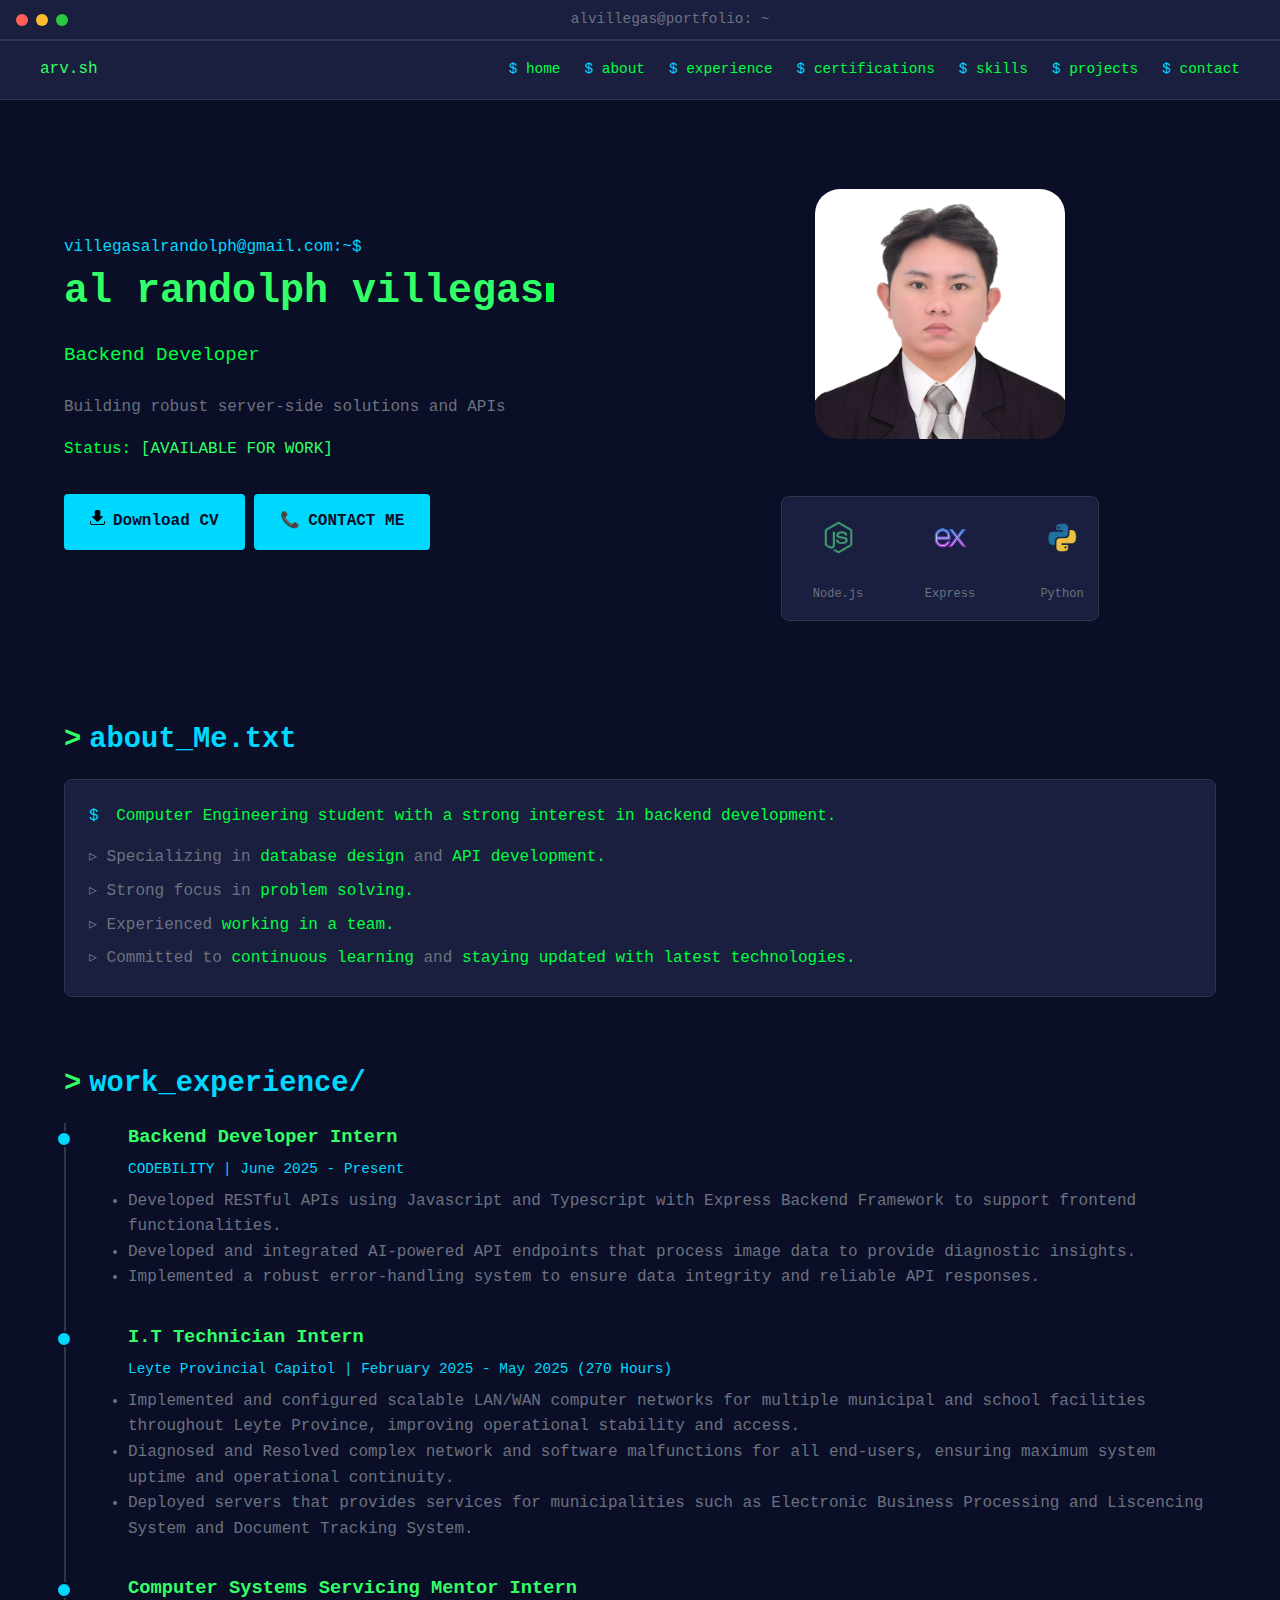
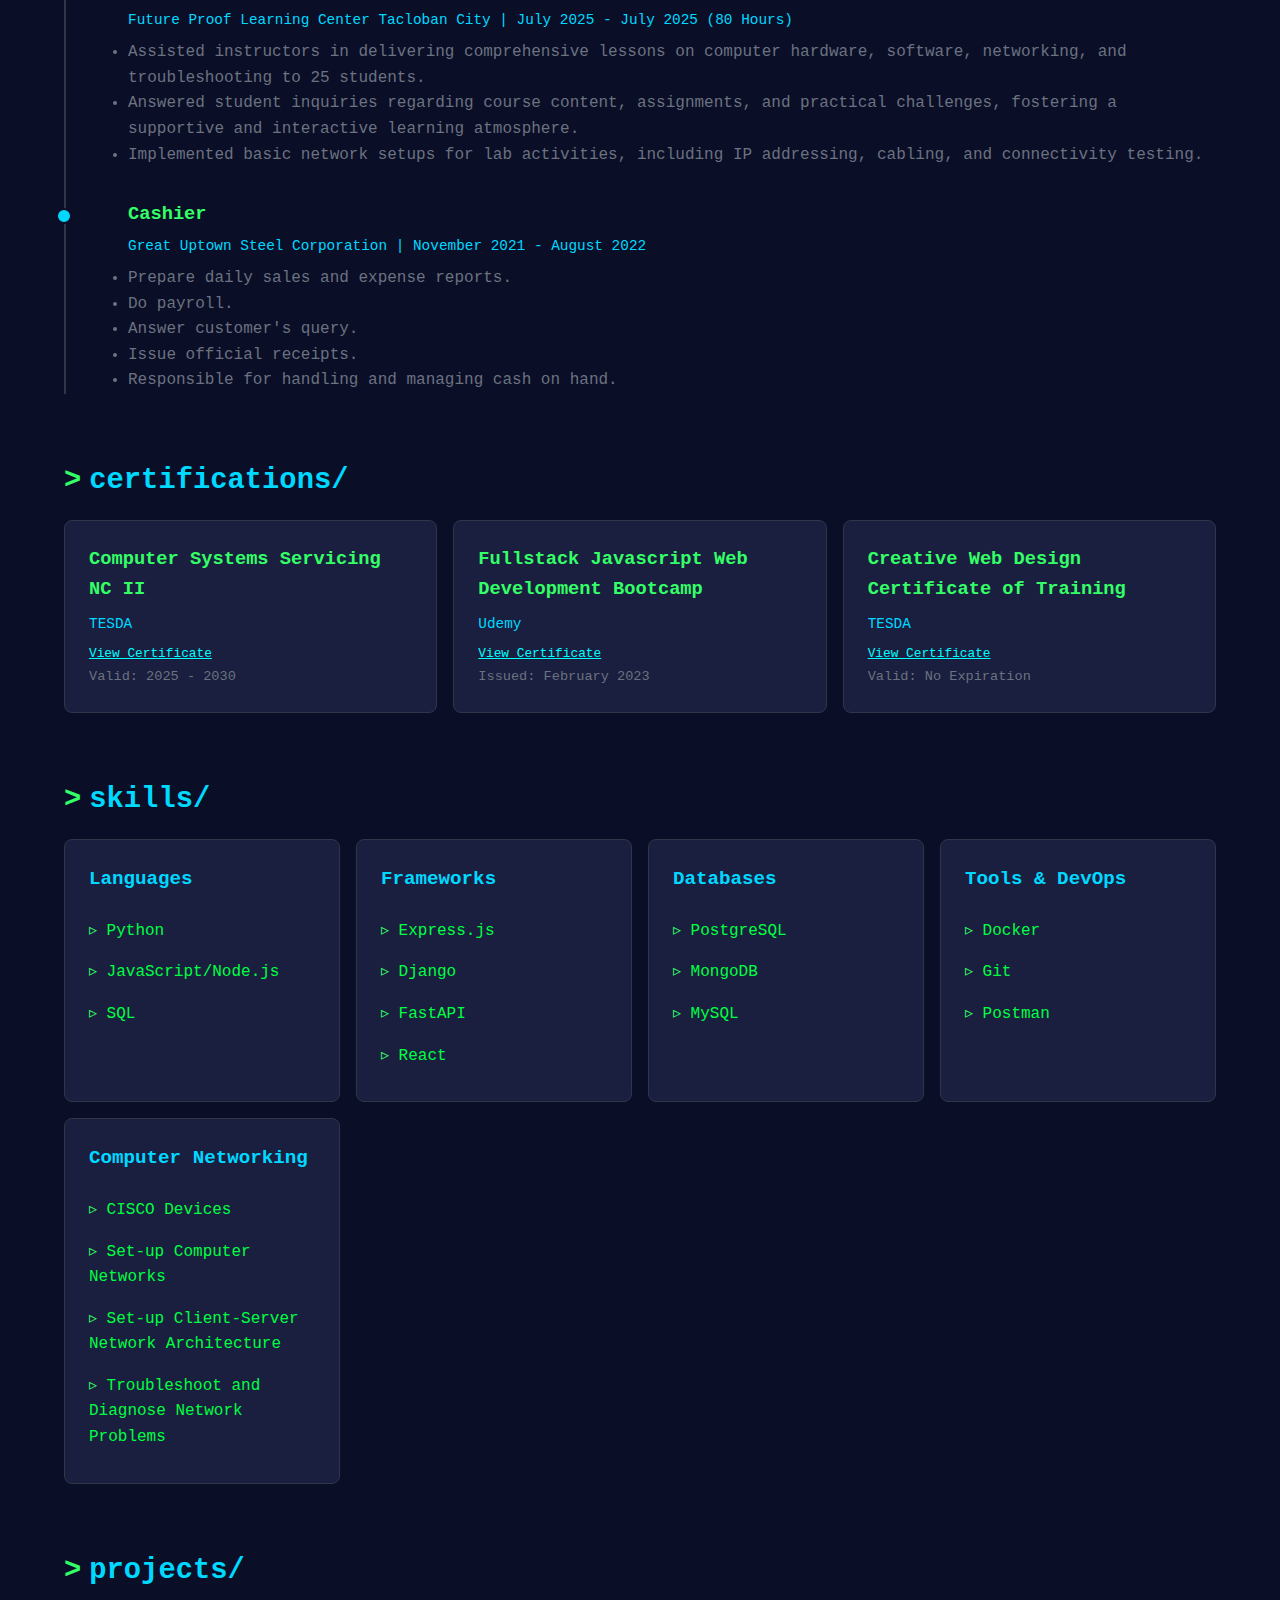
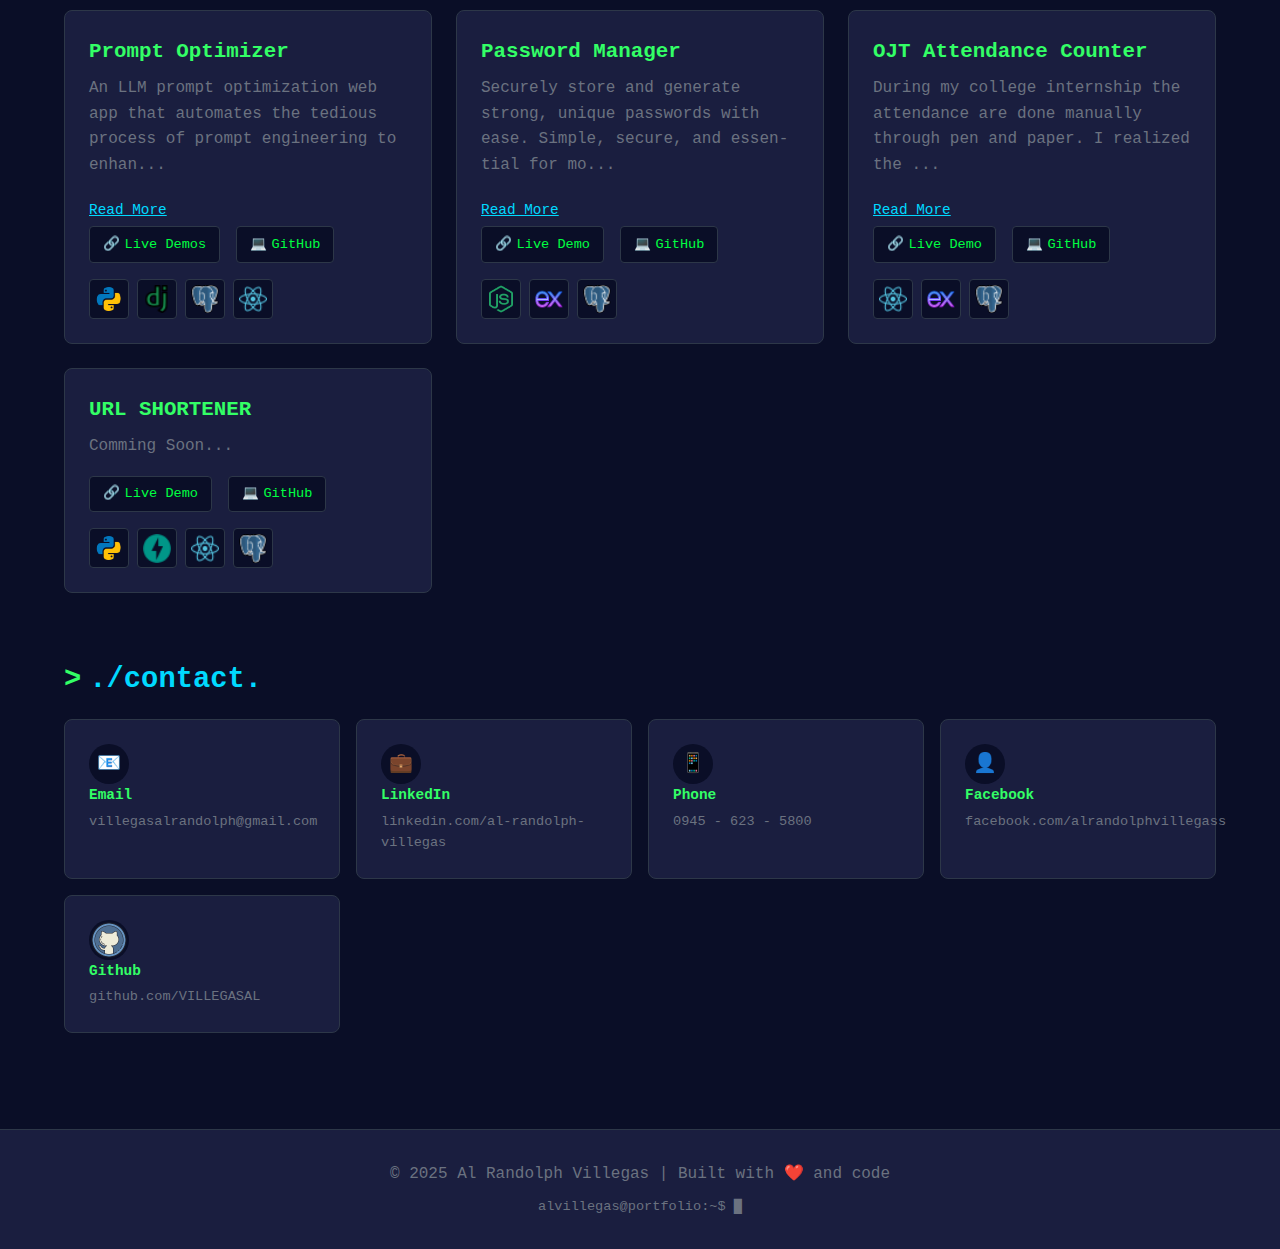
<file: index.html>
<!DOCTYPE html>
<html lang="en">
<head>
    <meta charset="UTF-8">
    <meta name="viewport" content="width=device-width, initial-scale=1.0">
    <title>Al Randolph Villegas</title>
    <link rel="stylesheet" href="style.css">
</head>
<body>
    <div class="terminal-header">

        <div class="terminal-buttons">

            <div class="terminal-button btn-close"></div>

            <div class="terminal-button btn-minimize"></div>

            <div class="terminal-button btn-maximize"></div>

        </div>

        <div class="terminal-title">alvillegas@portfolio: ~</div>
    
    </div>

    <nav>
        
        <div class="nav-content">

            <div class="nav-logo">arv.sh</div>

            <button class="hamburger" id="hamburger">

                <span></span>

                <span></span>

                <span></span>

            </button>

            <div class="nav-links" id="navLinks">

                <a href="#hero">home</a>

                <a href="#about">about</a>

                <a href="#work">experience</a>

                <a href="#certifications">certifications</a>

                <a href="#skills">skills</a>

                <a href="#projects">projects</a>

                <a href="#contact">contact</a>

            </div>

        </div>

    </nav>

    <div class="container">

        <!-- Hero Section -->

        <section id="hero">

            <div class="hero">

                <div class="hero-content">

                    <div class="prompt">villegasalrandolph@gmail.com:~$</div>

                    <h1>
                        al randolph villegas<span class="cursor"></span>
                    </h1>

                    <div class="typing-text">Backend Developer</div>

                    <p>Building robust server-side solutions and APIs</p>

                    <p style="color: var(--text-primary);">
                        Status: <span style="color: var(--text-secondary);">[AVAILABLE FOR WORK]</span>
                    </p>

                    <a href="AL RANDOLPH VILLEGAS - Copy.pdf" download class="cta-button">

                        <span>
                            <img src="images/icons8-download-26.png" width="15" alt="">
                        </span>

                        <span>Download CV</span>

                    </a>

                    <a href="#contact" class="cta-button">

                        <span>📞</span>

                        <span>CONTACT ME</span>

                    </a>

                </div>

                <div class="hero-image">

                    <div>

                        <div class="image-placeholder">


                            <img src="images/AL_ID_PIC - Copy.jpg" width="250" height="250" style="border-radius: 10%;" alt="">
                            

                        </div>
                        
                        <div class="skills-carousel">

                            <div class="carousel-track">

                                <div class="carousel-item">

                                    <div class="carousel-icon">
                                        <img src="images/node-js.png" width="35" alt="node.js">
                                    </div>

                                    <div class="carousel-label">Node.js</div>

                                </div>
                                <div class="carousel-item">

                                    <div class="carousel-icon">
                                        <img src="images/express-js.png" width="35" alt="">
                                    </div>

                                    <div class="carousel-label">Express</div>

                                </div>

                                <div class="carousel-item">

                                    <div class="carousel-icon">
                                        <img src="images/python.png" width="35" alt="">
                                    </div>

                                    <div class="carousel-label">Python</div>

                                </div>

                                <div class="carousel-item">

                                    <div class="carousel-icon">
                                        <img src="images/Fastapi.png" width="35" alt="">
                                    </div>

                                    <div class="carousel-label">FastAPI</div>

                                </div>

                                <div class="carousel-item">

                                    <div class="carousel-icon">
                                        <img src="images/django.png" width="35" alt="">
                                    </div>

                                    <div class="carousel-label">Django</div>

                                </div>

                                <div class="carousel-item">

                                    <div class="carousel-icon">
                                        <img src="images/postgre.png" width="35" alt="">
                                    </div>

                                    <div class="carousel-label">PostgreSQL</div>

                                </div>

                                <div class="carousel-item">

                                    <div class="carousel-icon">
                                        <img src="images/react.png" width="35" alt="">
                                    </div>

                                    <div class="carousel-label">React.js</div>

                                </div>

                                <div class="carousel-item">

                                    <div class="carousel-icon">
                                        <img src="images/postman.png" width="35" alt="">
                                    </div>

                                    <div class="carousel-label">Postman</div>

                                </div>

                                <div class="carousel-item">

                                    <div class="carousel-icon">
                                        <img src="images/networking.png" width="35" alt="">
                                    </div>

                                    <div class="carousel-label">Networking</div>

                                </div>

                                <div class="carousel-item">

                                    <div class="carousel-icon">
                                        <img src="images/git.png" width="35" alt="">
                                    </div>

                                    <div class="carousel-label">Git</div>

                                </div>


                                <div class="carousel-item">

                                    <div class="carousel-icon">
                                        <img src="images/github.png" width="35" alt="">
                                    </div>

                                    <div class="carousel-label">Github</div>

                                </div>

                                <!-- Duplicate for seamless loop -->
                                <div class="carousel-item">

                                    <div class="carousel-icon">
                                        <img src="images/node-js.png" width="35" alt="node.js">
                                    </div>

                                    <div class="carousel-label">Node.js</div>

                                </div>
                                <div class="carousel-item">

                                    <div class="carousel-icon">
                                        <img src="images/express-js.png" width="35" alt="">
                                    </div>

                                    <div class="carousel-label">Express</div>

                                </div>

                                <div class="carousel-item">

                                    <div class="carousel-icon">
                                        <img src="images/python.png" width="35" alt="">
                                    </div>

                                    <div class="carousel-label">Python</div>

                                </div>

                                <div class="carousel-item">

                                    <div class="carousel-icon">
                                        <img src="images/Fastapi.png" alt="">
                                    </div>

                                    <div class="carousel-label">FastAPI</div>

                                </div>

                                <div class="carousel-item">

                                    <div class="carousel-icon">
                                        <img src="images/django.png" width="35" alt="">
                                    </div>

                                    <div class="carousel-label">Django</div>

                                </div>

                                <div class="carousel-item">

                                    <div class="carousel-icon">
                                        <img src="images/postgre.png" width="35" alt="">
                                    </div>

                                    <div class="carousel-label">PostgreSQL</div>

                                </div>

                                <div class="carousel-item">

                                    <div class="carousel-icon">
                                        <img src="images/react.png" width="35" alt="">
                                    </div>

                                    <div class="carousel-label">React.js</div>

                                </div>

                                <div class="carousel-item">

                                    <div class="carousel-icon">
                                        <img src="images/postman.png" width="35" alt="">
                                    </div>

                                    <div class="carousel-label">Postman</div>

                                </div>

                                <div class="carousel-item">

                                    <div class="carousel-icon">
                                        <img src="images/networking.png" width="35" alt="">
                                    </div>

                                    <div class="carousel-label">Networking</div>

                                </div>

                                <div class="carousel-item">

                                    <div class="carousel-icon">
                                        <img src="images/git.png" width="35" alt="">
                                    </div>

                                    <div class="carousel-label">Git</div>

                                </div>


                                <div class="carousel-item">

                                    <div class="carousel-icon">
                                        <img src="images/github.png" width="35" alt="">
                                    </div>

                                    <div class="carousel-label">Github</div>

                                </div>
                            </div>
                        </div>
                    </div>
                </div>
            </div>
        </section>

        <!-- About Section -->
        <section id="about">
            <h2 class="section-header">about_Me.txt</h2>

            <div class="terminal-box">
                <p style="color: var(--text-primary); margin-bottom: 1rem;">
                    <span class="prompt">$</span> Computer Engineering student with a strong interest in backend development.
                </p>

                <p style="color: var(--text-muted); margin-bottom: 0.5rem;">
                    ▹ Specializing in <span  style="color: var(--text-primary);">database design</span> and <span  style="color: var(--text-primary);">API development.</span>
                </p>

                <p style="color: var(--text-muted); margin-bottom: 0.5rem;">
                    ▹ Strong focus in <span  style="color: var(--text-primary);">problem solving.</span>
                </p>
                <p style="color: var(--text-muted); margin-bottom: 0.5rem;">
                    ▹ Experienced <span  style="color: var(--text-primary);">working in a team.</span>
                </p>
                <p style="color: var(--text-muted);">
                    ▹ Committed to <span  style="color: var(--text-primary);">continuous learning</span> and <span  style="color: var(--text-primary);">staying updated with latest technologies.</span>
                </p>
            </div>
        </section>

                <!-- Work Experience Section -->
        <section id="work">
            <h2 class="section-header">work_experience/</h2>
            <div class="timeline">
                <div class="timeline-item">
                    <h3>Backend Developer Intern</h3>
                    <div class="date">CODEBILITY | June 2025 - Present</div>
                    <ul>
                        <li>
                            Developed RESTful APIs using Javascript and Typescript with Express Backend Framework to support frontend functionalities.
                        </li>

                        <li>
                            Developed and integrated AI-powered API endpoints that process image data to provide diagnostic insights.
                        </li>

                        <li>
                            Implemented a robust error-handling system to ensure data integrity and reliable API responses. 
                        </li>
                    </ul>
                </div>

                <div class="timeline-item">
                    <h3>I.T Technician Intern</h3>
                    <div class="date">Leyte Provincial Capitol | February 2025 - May 2025 (270 Hours)</div>
                    <ul>
                        <li>
                            Implemented and configured scalable LAN/WAN computer networks for multiple municipal and school facilities throughout Leyte Province, improving operational stability and access.
                        </li>

                        <li>
                            Diagnosed and Resolved complex network and software malfunctions for all end-users, ensuring maximum system uptime and operational continuity.
                        </li>

                        <li>
                            Deployed servers that provides services for municipalities such as Electronic Business Processing and Liscencing System and Document Tracking System.
                        </li>
                    </ul>
                </div>

                <div class="timeline-item">
                    <h3>Computer Systems Servicing Mentor Intern</h3>
                    <div class="date">Future Proof Learning Center Tacloban City | July 2025 - July 2025 (80 Hours)</div>
                    <ul>
                        <li>
                            Assisted instructors in delivering comprehensive lessons on computer hardware, software, networking, and troubleshooting to 25 students.
                        </li>

                        <li>
                            Answered student inquiries regarding course content, assignments, and practical challenges, fostering a supportive and interactive learning atmosphere.
                        </li>

                        <li>
                            Implemented basic network setups for lab activities, including IP addressing, cabling, and connectivity testing.
                        </li>
                    </ul>
                </div>

                <div class="timeline-item">
                    <h3>Cashier</h3>
                    <div class="date">Great Uptown Steel Corporation | November 2021 - August 2022</div>
                    <ul>
                        <li>
                            Prepare daily sales and expense reports.
                        </li>

                        <li>
                            Do payroll.
                        </li>

                        <li>
                            Answer customer's query.
                        </li>

                        <li>
                            Issue official receipts. 
                        </li>

                        <li>
                            Responsible for handling and managing cash on hand.
                        </li>
                    </ul>
                </div>
            </div>
        </section>

        <!-- Certifications Section -->
        <section id="certifications">
            <h2 class="section-header">certifications/</h2>
            <div class="cert-grid">
                <div class="cert-card">
                    <h3>Computer Systems Servicing NC II</h3>
                    <div class="issuer">TESDA</div>
                    <a href="https://drive.google.com/file/d/1dwfI5JhOuiBKXk40WlIPMkfl6T_c-4Pl/view?usp=sharing" style="color: aqua; font-size: 0.8rem;">View Certificate</a>
                    <div class="date">Valid: 2025 - 2030</div>
                </div>

                <div class="cert-card">
                    <h3>Fullstack Javascript Web Development Bootcamp</h3>
                    <div class="issuer">Udemy</div>
                    <a href="https://www.udemy.com/certificate/UC-82fa5342-8d3a-4043-bbd6-728db49e0b49/" style="color: aqua; font-size: 0.8rem;">View Certificate</a>
                    <div class="date">Issued: February 2023</div>
                </div>

                <div class="cert-card">
                    <h3>Creative Web Design Certificate of Training</h3>
                    <div class="issuer">TESDA</div>
                    <a href="https://drive.google.com/file/d/1UEiUY75HvcKD7bVAqyG_RYJO1GbXvqh6/view?usp=sharing" style="color: aqua; font-size: 0.8rem;">View Certificate</a>
                    <div class="date">Valid: No Expiration</div>
                </div>
            </div>
        </section>

        <!-- Skills Section -->
        <section id="skills">
            <h2 class="section-header">skills/</h2>
            <div class="skills-grid">
                <div class="skill-category">
                    <h3>Languages</h3>
                    <ul>
                        <li>Python</li>
                        <li>JavaScript/Node.js</li>
                        <li>SQL</li>
                    </ul>
                </div>
                <div class="skill-category">
                    <h3>Frameworks</h3>
                    <ul>
                        <li>Express.js</li>
                        <li>Django</li>
                        <li>FastAPI</li>
                        <li>React</li>
                    </ul>
                </div>
                <div class="skill-category">
                    <h3>Databases</h3>
                    <ul>
                        <li>PostgreSQL</li>
                        <li>MongoDB</li>
                        <li>MySQL</li>
                    </ul>
                </div>
                <div class="skill-category">
                    <h3>Tools & DevOps</h3>
                    <ul>
                        <li>Docker</li>
                        <li>Git</li>
                        <li>Postman</li>
                    </ul>
                </div>

                <div class="skill-category">
                    <h3>Computer Networking</h3>
                    <ul>
                        <li>CISCO Devices</li>
                        <li>Set-up Computer Networks</li>
                        <li>Set-up Client-Server Network Architecture</li>
                        <li>Troubleshoot and Diagnose Network Problems</li>
                    </ul>
                </div>
            </div>
        </section>

        <!-- Projects Section -->
        <section id="projects">
            <h2 class="section-header">projects/</h2>
            <div class="projects-grid">
                <div class="project-card">
                    <h3>Prompt Optimizer</h3>
                    <div class="project-description" data-full-text="An LLM prompt optimization web app that automates the tedious process of prompt engineering to enhance the quality, accuracy, and consistency of LLM outputs. It takes a simple, ambiguous, or poorly structured user prompt and uses an AI model via API call to generate an optimized, high-performing prompt.">
                        <p>
                            An LLM prompt optimization web 
                            app that automates the tedious 
                            process of prompt engineering to 
                            enhance the quality, accuracy, and 
                            consistency of LLM outputs. It 
                            takes a simple, ambiguous, or 
                            poorly structured user...
                        </p>
                    </div>
                    <div class="project-links">
                        <a href="https://opti-prompt.vercel.app" target="_blank" class="project-link">
                            <span>🔗</span>
                            <span>Live Demos</span>
                        </a>
                        <a href="https://github.com/VILLEGASAL/prompt" target="_blank" class="project-link">
                            <span>💻</span>
                            <span>GitHub</span>
                        </a>
                    </div>

                    <div class="tech-stack">
                        <div class="tech-icon" data-tooltip="Python"><img src="images/python.png" width="30"></div>
                        <div class="tech-icon" data-tooltip="Django"><img src="images/django.png" width="30"></div>
                        <div class="tech-icon" data-tooltip="PostgreSQL"><img src="images/postgre.png" width="30" alt=""></div>
                        <div class="tech-icon" data-tooltip="React"><img src="images/react.png" width="30"></div>
                    </div>
                </div>

                <div class="project-card">
                    <h3>Password Manager</h3>
                    <div class="project-description" data-full-text="Securely store and generate strong, unique passwords with ease. Simple, secure, and essential for modern online safety.">
                        <p>
                            Securely store and generate strong, unique passwords with ease. Simple, secure, and essential for modern online safety.
                        </p>
                    </div>
                    <div class="project-links">
                        <a href="https://yale-v2rk.onrender.com/" target="_blank" class="project-link">
                            <span>🔗</span>
                            <span>Live Demo</span>
                        </a>
                        <a href="https://github.com/VILLEGASAL/yale" target="_blank" class="project-link">
                            <span>💻</span>
                            <span>GitHub</span>
                        </a>
                    </div>
                    <div class="tech-stack">
                        <div class="tech-icon" data-tooltip="Node.js">
                            <img src="images/node-js.png" width="30">
                        </div>

                        <div class="tech-icon" data-tooltip="Express">
                            <img src="images/express-js.png" width="30">
                        </div>

                        <div class="tech-icon" data-tooltip="PostgreSQL">
                            <img src="images/postgre.png" width="30">
                        </div>
                    </div>
                </div>

                <div class="project-card">
                    <h3>OJT Attendance Counter</h3>
                    <div class="project-description" data-full-text="During my college internship the attendance are done manually through pen and paper. I realized the need for a better solution. This web app is an automated attendance counter. Simply input your time-in and time-out, and the system instantly calculates total hours worked and automatically subtracts them from your target hours. Track your progress effortlessly!">
                        <p>
                            During my college internship the attendance are 
                            done manually through pen and paper. 
                            I realized the need for a better solution. 
                            This web app is an automated attendance counter. 
                            Simply input your time-in and time-out, and the 
                            system instantly calculates total hours worked 
                            and automatically subtracts them from your target 
                            hours. Track your progress effortlessly!
                        </p>
                    </div>
                    <div class="project-links">
                        <a href="https://attendance-frontend-taupe.vercel.app" target="_blank" class="project-link">
                            <span>🔗</span>
                            <span>Live Demo</span>
                        </a>
                        <a href="https://github.com/VILLEGASAL/attendance-backend" target="_blank" class="project-link">
                            <span>💻</span>
                            <span>GitHub</span>
                        </a>
                    </div>
                    <div class="tech-stack">
                        <div class="tech-icon" data-tooltip="React">
                            <img src="images/react.png" width="30">
                        </div>
                        <div class="tech-icon" data-tooltip="Express">
                            <img src="images/express-js.png" width="30">
                        </div>
                        <div class="tech-icon" data-tooltip="PostgreSQL">
                            <img src="images/postgre.png" width="30">
                        </div>
                    </div>
                </div>

                <div class="project-card">
                    <h3>URL SHORTENER</h3>
                    <div class="project-description" data-full-text="Comming Soon...">
                        <p>
                            Comming Soon...
                        </p>
                    </div>
                    <div class="project-links">
                        <a href="/" target="_blank" class="project-link">
                            <span>🔗</span>
                            <span>Live Demo</span>
                        </a>
                        <a href="/" target="_blank" class="project-link">
                            <span>💻</span>
                            <span>GitHub</span>
                        </a>
                    </div>
                    <div class="tech-stack">
                        <div class="tech-icon" data-tooltip="Python">
                            <img src="images/python.png" width="30">
                        </div>

                        <div class="tech-icon" data-tooltip="FastAPI">
                            <img src="images/Fastapi.png" width="30">
                        </div>

                        <div class="tech-icon" data-tooltip="React">
                            <img src="images/react.png" width="30">
                        </div>

                        <div class="tech-icon" data-tooltip="PostgreSQL">
                            <img src="images/postgre.png" width="30">
                        </div>
                        
                    </div>
                </div>
            </div>
        </section>

        <!-- Contact Section -->
        <section id="contact">
            <h2 class="section-header">./contact.</h2>
            <div class="contact-grid">
                <a href="mailto:villegasalrandolph@gmail.com" class="contact-item">
                    <div class="contact-icon">📧</div>
                    <div class="contact-info">
                        <h3>Email</h3>
                        <p>villegasalrandolph@gmail.com</p>
                    </div>
                </a>

                <a href="https://linkedin.com/in/al-randolph-villegas/" target="_blank" class="contact-item">
                    <div class="contact-icon">💼</div>
                    <div class="contact-info">
                        <h3>LinkedIn</h3>
                        <p>linkedin.com/al-randolph-villegas</p>
                    </div>
                </a>

                <a href="tel:+1234567890" class="contact-item">
                    <div class="contact-icon">📱</div>
                    <div class="contact-info">
                        <h3>Phone</h3>
                        <p>0945 - 623 - 5800</p>
                    </div>
                </a>

                <a href="https://www.facebook.com/alrandolphvillegass/" target="_blank" class="contact-item">
                    <div class="contact-icon">👤</div>
                    <div class="contact-info">
                        <h3>Facebook</h3>
                        <p>facebook.com/alrandolphvillegass</p>
                    </div>
                </a>

                <a href="https://github.com/VILLEGASAL" target="_blank" class="contact-item">
                    <div class="contact-icon">
                        <img src="images/github.png" width="50" alt="github-image.png">
                    </div>
                    <div class="contact-info">
                        <h3>Github</h3>
                        <p>github.com/VILLEGASAL</p>
                    </div>
                </a>
            </div>
        </section>
    </div>

    <footer>
        <p>© 2025 Al Randolph Villegas | Built with ❤️ and code</p>
        <p style="margin-top: 0.5rem; font-size: 0.85rem;">alvillegas@portfolio:~$ █</p>
    </footer>

    <script src="main.js"></script>
</body>
</html>
</file>
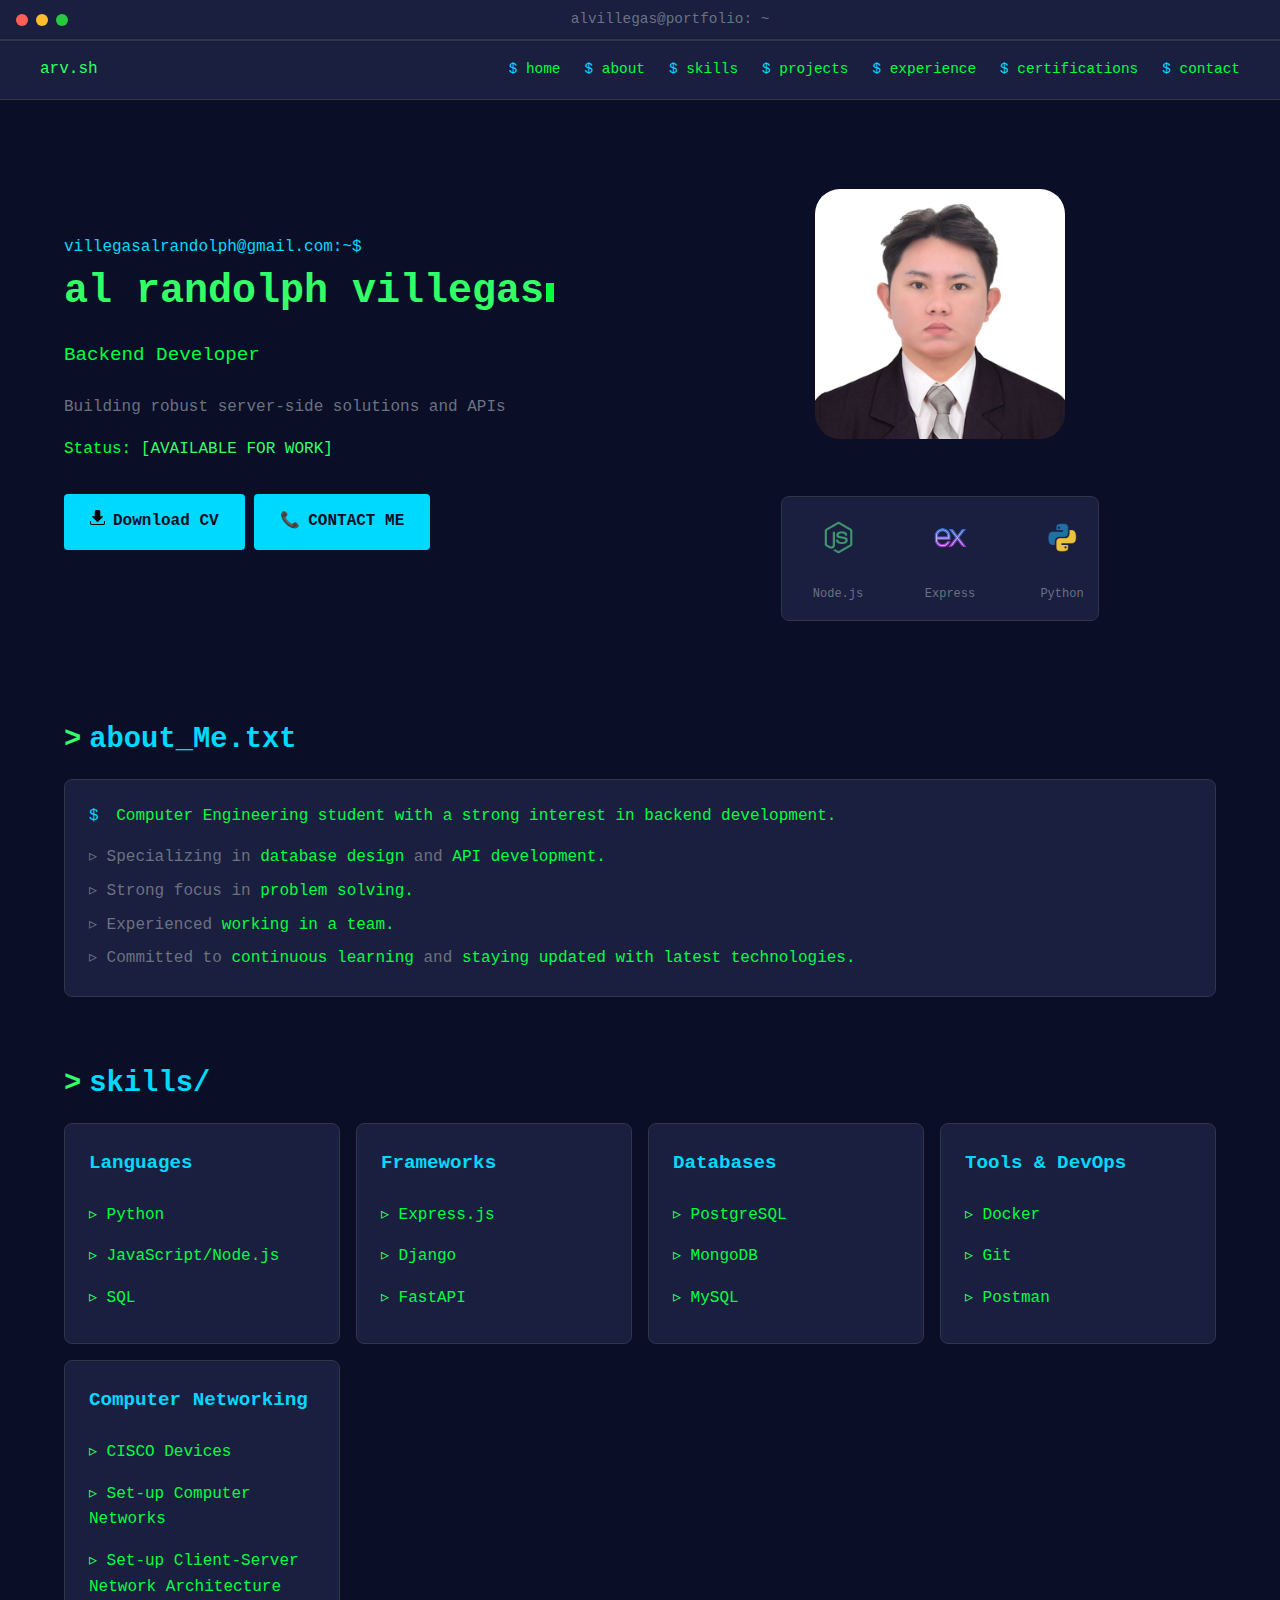
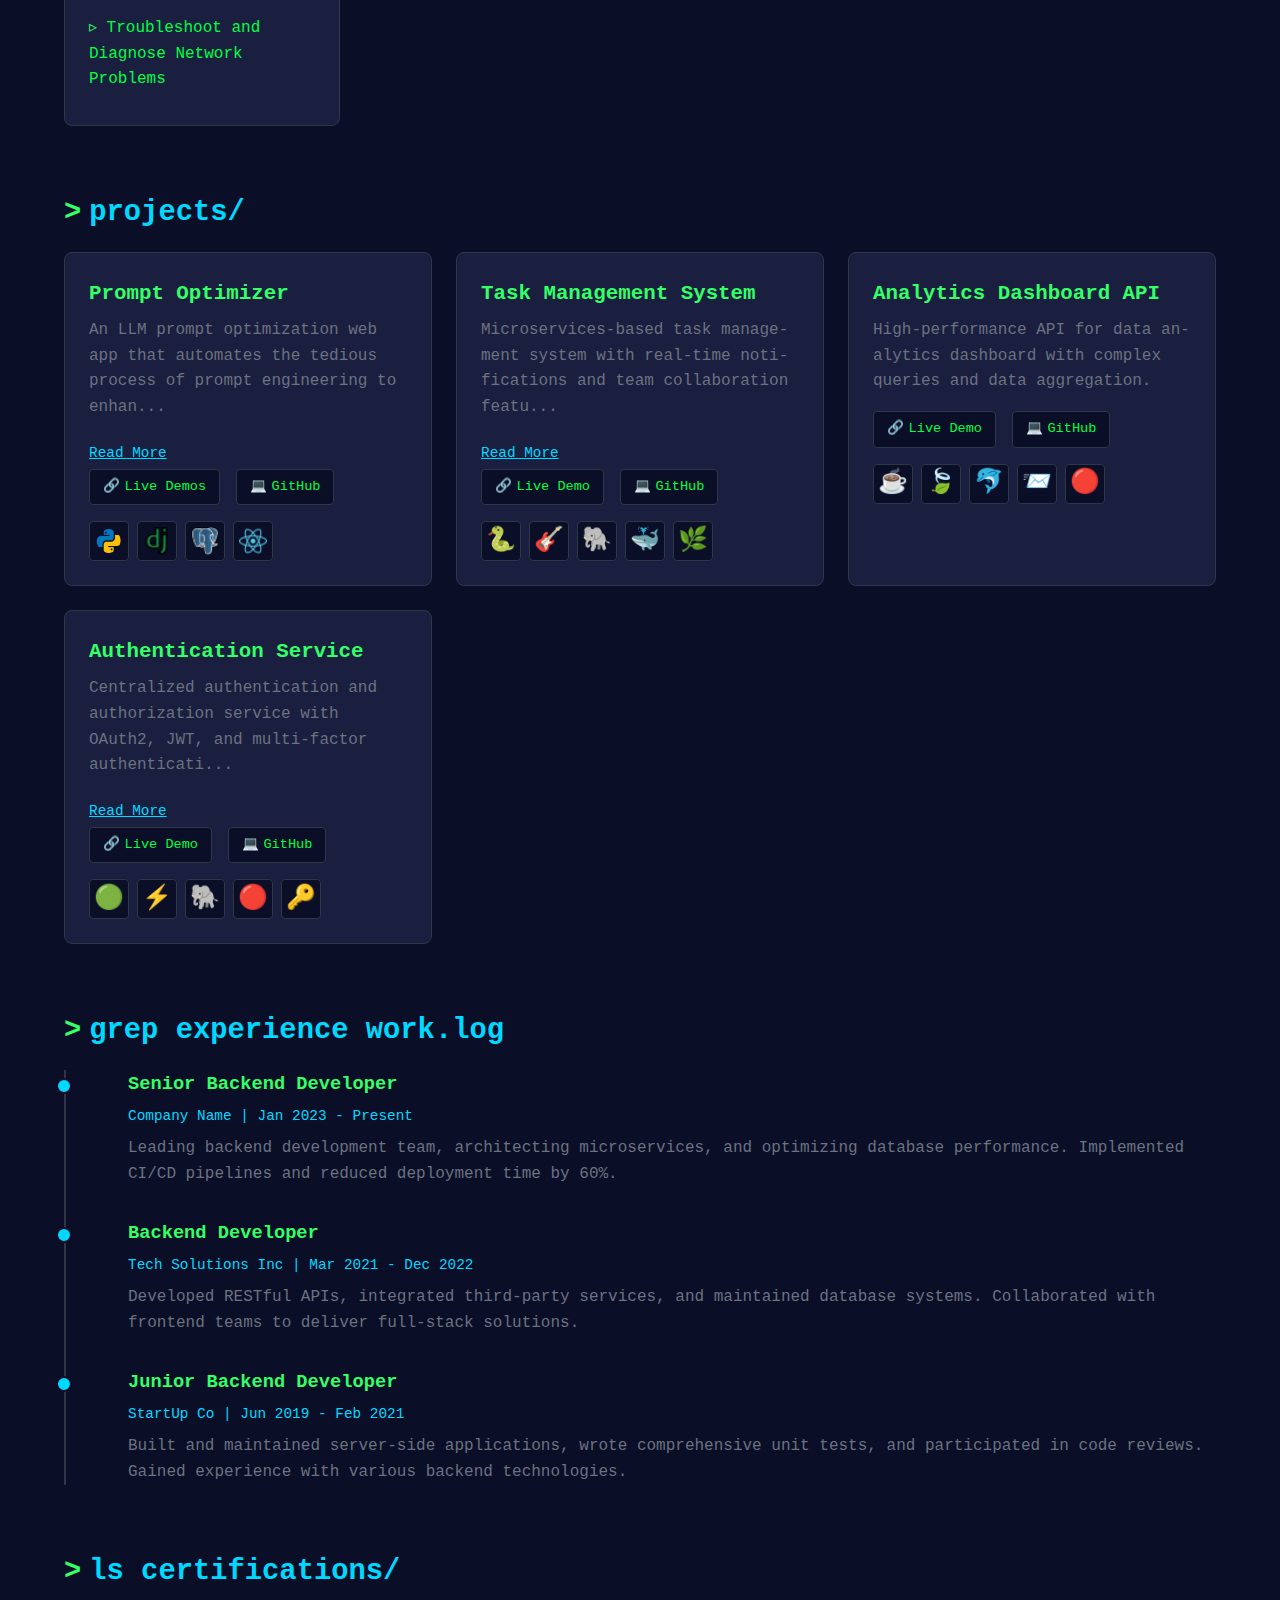
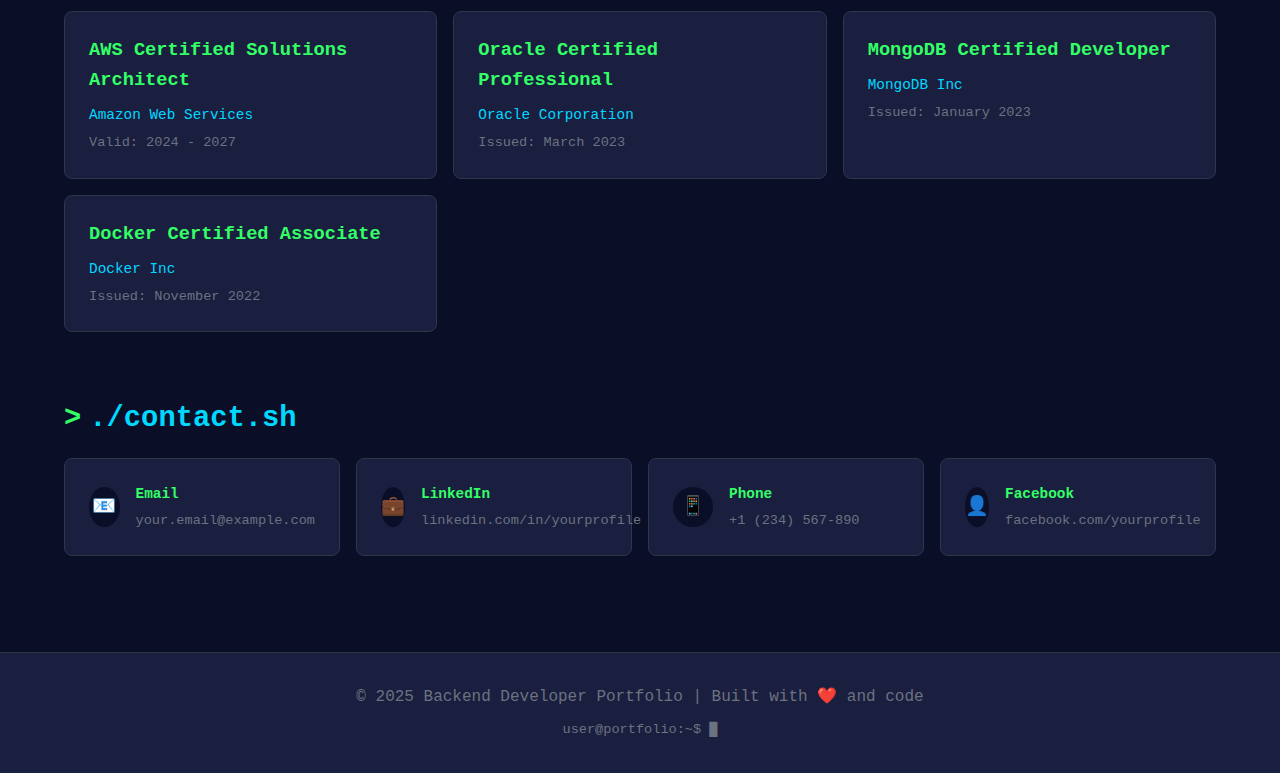
<file: images/Al Randolph Villegas.html>
<!DOCTYPE html>
<!-- saved from url=(0037)http://127.0.0.1:5500/index.html#work -->
<html lang="en"><head><meta http-equiv="Content-Type" content="text/html; charset=UTF-8">
    
    <meta name="viewport" content="width=device-width, initial-scale=1.0">
    <title>Al Randolph Villegas</title>
    <link rel="stylesheet" href="./Al Randolph Villegas_files/style.css">
</head>
<body>
    <div class="terminal-header">

        <div class="terminal-buttons">

            <div class="terminal-button btn-close"></div>

            <div class="terminal-button btn-minimize"></div>

            <div class="terminal-button btn-maximize"></div>

        </div>

        <div class="terminal-title">alvillegas@portfolio: ~</div>
    
    </div>

    <nav>
        
        <div class="nav-content">

            <div class="nav-logo">arv.sh</div>

            <button class="hamburger" id="hamburger">

                <span></span>

                <span></span>

                <span></span>

            </button>

            <div class="nav-links" id="navLinks">

                <a href="http://127.0.0.1:5500/index.html#hero">home</a>

                <a href="http://127.0.0.1:5500/index.html#about">about</a>

                <a href="http://127.0.0.1:5500/index.html#skills">skills</a>

                <a href="http://127.0.0.1:5500/index.html#projects">projects</a>

                <a href="http://127.0.0.1:5500/index.html#work">experience</a>

                <a href="http://127.0.0.1:5500/index.html#certifications">certifications</a>

                <a href="http://127.0.0.1:5500/index.html#contact">contact</a>

            </div>

        </div>

    </nav>

    <div class="container">

        <!-- Hero Section -->

        <section id="hero">

            <div class="hero">

                <div class="hero-content">

                    <div class="prompt">villegasalrandolph@gmail.com:~$</div>

                    <h1>
                        al randolph villegas<span class="cursor"></span>
                    </h1>

                    <div class="typing-text">Backend Developer</div>

                    <p>Building robust server-side solutions and APIs</p>

                    <p style="color: var(--text-primary);">
                        Status: <span style="color: var(--text-secondary);">[AVAILABLE FOR WORK]</span>
                    </p>

                    <a href="http://127.0.0.1:5500/AL%20RANDOLPH%20VILLEGAS%20-%20Copy.pdf" download="" class="cta-button">

                        <span>
                            <img src="./Al Randolph Villegas_files/icons8-download-26.png" width="15" alt="">
                        </span>

                        <span>Download CV</span>

                    </a>

                    <a href="http://127.0.0.1:5500/index.html#contact" class="cta-button">

                        <span>📞</span>

                        <span>CONTACT ME</span>

                    </a>

                </div>

                <div class="hero-image">

                    <div>

                        <div class="image-placeholder">


                            <img src="./Al Randolph Villegas_files/AL_ID_PIC - Copy.jpg" width="250" height="250" style="border-radius: 10%;" alt="">
                            

                        </div>
                        
                        <div class="skills-carousel">

                            <div class="carousel-track">

                                <div class="carousel-item">

                                    <div class="carousel-icon">
                                        <img src="./Al Randolph Villegas_files/node-js.png" width="35" alt="node.js">
                                    </div>

                                    <div class="carousel-label">Node.js</div>

                                </div>
                                <div class="carousel-item">

                                    <div class="carousel-icon">
                                        <img src="./Al Randolph Villegas_files/express-js.png" width="35" alt="">
                                    </div>

                                    <div class="carousel-label">Express</div>

                                </div>

                                <div class="carousel-item">

                                    <div class="carousel-icon">
                                        <img src="./Al Randolph Villegas_files/python.png" width="35" alt="">
                                    </div>

                                    <div class="carousel-label">Python</div>

                                </div>

                                <div class="carousel-item">

                                    <div class="carousel-icon">
                                        <img src="./Al Randolph Villegas_files/Fastapi.png" width="35" alt="">
                                    </div>

                                    <div class="carousel-label">FastAPI</div>

                                </div>

                                <div class="carousel-item">

                                    <div class="carousel-icon">
                                        <img src="./Al Randolph Villegas_files/django.png" width="35" alt="">
                                    </div>

                                    <div class="carousel-label">Django</div>

                                </div>

                                <div class="carousel-item">

                                    <div class="carousel-icon">
                                        <img src="./Al Randolph Villegas_files/postgre.png" width="35" alt="">
                                    </div>

                                    <div class="carousel-label">PostgreSQL</div>

                                </div>

                                <div class="carousel-item">

                                    <div class="carousel-icon">
                                        <img src="./Al Randolph Villegas_files/react.png" width="35" alt="">
                                    </div>

                                    <div class="carousel-label">React.js</div>

                                </div>

                                <div class="carousel-item">

                                    <div class="carousel-icon">
                                        <img src="./Al Randolph Villegas_files/postman.png" width="35" alt="">
                                    </div>

                                    <div class="carousel-label">Postman</div>

                                </div>

                                <div class="carousel-item">

                                    <div class="carousel-icon">
                                        <img src="./Al Randolph Villegas_files/networking.png" width="35" alt="">
                                    </div>

                                    <div class="carousel-label">Networking</div>

                                </div>

                                <div class="carousel-item">

                                    <div class="carousel-icon">
                                        <img src="./Al Randolph Villegas_files/git.png" width="35" alt="">
                                    </div>

                                    <div class="carousel-label">Git</div>

                                </div>


                                <div class="carousel-item">

                                    <div class="carousel-icon">
                                        <img src="./Al Randolph Villegas_files/github.png" width="35" alt="">
                                    </div>

                                    <div class="carousel-label">Github</div>

                                </div>

                                <!-- Duplicate for seamless loop -->
                                <div class="carousel-item">

                                    <div class="carousel-icon">
                                        <img src="./Al Randolph Villegas_files/node-js.png" width="35" alt="node.js">
                                    </div>

                                    <div class="carousel-label">Node.js</div>

                                </div>
                                <div class="carousel-item">

                                    <div class="carousel-icon">
                                        <img src="./Al Randolph Villegas_files/express-js.png" width="35" alt="">
                                    </div>

                                    <div class="carousel-label">Express</div>

                                </div>

                                <div class="carousel-item">

                                    <div class="carousel-icon">
                                        <img src="./Al Randolph Villegas_files/python.png" width="35" alt="">
                                    </div>

                                    <div class="carousel-label">Python</div>

                                </div>

                                <div class="carousel-item">

                                    <div class="carousel-icon">
                                        <img src="./Al Randolph Villegas_files/Fastapi.png" alt="">
                                    </div>

                                    <div class="carousel-label">FastAPI</div>

                                </div>

                                <div class="carousel-item">

                                    <div class="carousel-icon">
                                        <img src="./Al Randolph Villegas_files/django.png" width="35" alt="">
                                    </div>

                                    <div class="carousel-label">Django</div>

                                </div>

                                <div class="carousel-item">

                                    <div class="carousel-icon">
                                        <img src="./Al Randolph Villegas_files/postgre.png" width="35" alt="">
                                    </div>

                                    <div class="carousel-label">PostgreSQL</div>

                                </div>

                                <div class="carousel-item">

                                    <div class="carousel-icon">
                                        <img src="./Al Randolph Villegas_files/react.png" width="35" alt="">
                                    </div>

                                    <div class="carousel-label">React.js</div>

                                </div>

                                <div class="carousel-item">

                                    <div class="carousel-icon">
                                        <img src="./Al Randolph Villegas_files/postman.png" width="35" alt="">
                                    </div>

                                    <div class="carousel-label">Postman</div>

                                </div>

                                <div class="carousel-item">

                                    <div class="carousel-icon">
                                        <img src="./Al Randolph Villegas_files/networking.png" width="35" alt="">
                                    </div>

                                    <div class="carousel-label">Networking</div>

                                </div>

                                <div class="carousel-item">

                                    <div class="carousel-icon">
                                        <img src="./Al Randolph Villegas_files/git.png" width="35" alt="">
                                    </div>

                                    <div class="carousel-label">Git</div>

                                </div>


                                <div class="carousel-item">

                                    <div class="carousel-icon">
                                        <img src="./Al Randolph Villegas_files/github.png" width="35" alt="">
                                    </div>

                                    <div class="carousel-label">Github</div>

                                </div>
                            </div>
                        </div>
                    </div>
                </div>
            </div>
        </section>

        <!-- About Section -->
        <section id="about">
            <h2 class="section-header">about_Me.txt</h2>

            <div class="terminal-box">
                <p style="color: var(--text-primary); margin-bottom: 1rem;">
                    <span class="prompt">$</span> Computer Engineering student with a strong interest in backend development.
                </p>

                <p style="color: var(--text-muted); margin-bottom: 0.5rem;">
                    ▹ Specializing in <span style="color: var(--text-primary);">database design</span> and <span style="color: var(--text-primary);">API development.</span>
                </p>

                <p style="color: var(--text-muted); margin-bottom: 0.5rem;">
                    ▹ Strong focus in <span style="color: var(--text-primary);">problem solving.</span>
                </p>
                <p style="color: var(--text-muted); margin-bottom: 0.5rem;">
                    ▹ Experienced <span style="color: var(--text-primary);">working in a team.</span>
                </p>
                <p style="color: var(--text-muted);">
                    ▹ Committed to <span style="color: var(--text-primary);">continuous learning</span> and <span style="color: var(--text-primary);">staying updated with latest technologies.</span>
                </p>
            </div>
        </section>

        <!-- Skills Section -->
        <section id="skills">
            <h2 class="section-header">skills/</h2>
            <div class="skills-grid">
                <div class="skill-category">
                    <h3>Languages</h3>
                    <ul>
                        <li>Python</li>
                        <li>JavaScript/Node.js</li>
                        <li>SQL</li>
                    </ul>
                </div>
                <div class="skill-category">
                    <h3>Frameworks</h3>
                    <ul>
                        <li>Express.js</li>
                        <li>Django</li>
                        <li>FastAPI</li>
                    </ul>
                </div>
                <div class="skill-category">
                    <h3>Databases</h3>
                    <ul>
                        <li>PostgreSQL</li>
                        <li>MongoDB</li>
                        <li>MySQL</li>
                    </ul>
                </div>
                <div class="skill-category">
                    <h3>Tools &amp; DevOps</h3>
                    <ul>
                        <li>Docker</li>
                        <li>Git</li>
                        <li>Postman</li>
                    </ul>
                </div>

                <div class="skill-category">
                    <h3>Computer Networking</h3>
                    <ul>
                        <li>CISCO Devices</li>
                        <li>Set-up Computer Networks</li>
                        <li>Set-up Client-Server Network Architecture</li>
                        <li>Troubleshoot and Diagnose Network Problems</li>
                    </ul>
                </div>
            </div>
        </section>

        <!-- Projects Section -->
        <section id="projects">
            <h2 class="section-header">projects/</h2>
            <div class="projects-grid">
                <div class="project-card">
                    <h3>Prompt Optimizer</h3>
                    <div class="project-description" data-full-text="An LLM prompt optimization web app that automates the tedious process of prompt engineering to enhance the quality, accuracy, and consistency of LLM outputs. It takes a simple, ambiguous, or poorly structured user prompt and uses an AI model via API call to generate an optimized, high-performing prompt.">
                <p>An LLM prompt optimization web app that automates the tedious process of prompt engineering to enhan...</p>
                <button class="read-more-btn">Read More</button>
            </div>
                    <div class="project-links">
                        <a href="https://opti-prompt.vercel.app/" target="_blank" class="project-link">
                            <span>🔗</span>
                            <span>Live Demos</span>
                        </a>
                        <a href="https://github.com/VILLEGASAL/prompt" target="_blank" class="project-link">
                            <span>💻</span>
                            <span>GitHub</span>
                        </a>
                    </div>

                    <div class="tech-stack">
                        <div class="tech-icon" data-tooltip="Python"><img src="./Al Randolph Villegas_files/python.png" width="30"></div>
                        <div class="tech-icon" data-tooltip="Django"><img src="./Al Randolph Villegas_files/django.png" width="30"></div>
                        <div class="tech-icon" data-tooltip="PostgreSQL"><img src="./Al Randolph Villegas_files/postgre.png" width="30" alt=""></div>
                        <div class="tech-icon" data-tooltip="React"><img src="./Al Randolph Villegas_files/react.png" width="30"></div>
                    </div>
                </div>

                <div class="project-card">
                    <h3>Task Management System</h3>
                    <div class="project-description" data-full-text="Microservices-based task management system with real-time notifications and team collaboration features.">
                <p>Microservices-based task management system with real-time notifications and team collaboration featu...</p>
                <button class="read-more-btn">Read More</button>
            </div>
                    <div class="project-links">
                        <a href="https://demo.example.com/" target="_blank" class="project-link">
                            <span>🔗</span>
                            <span>Live Demo</span>
                        </a>
                        <a href="https://github.com/yourusername/project" target="_blank" class="project-link">
                            <span>💻</span>
                            <span>GitHub</span>
                        </a>
                    </div>
                    <div class="tech-stack">
                        <div class="tech-icon" data-tooltip="Python">🐍</div>
                        <div class="tech-icon" data-tooltip="Django">🎸</div>
                        <div class="tech-icon" data-tooltip="PostgreSQL">🐘</div>
                        <div class="tech-icon" data-tooltip="Docker">🐳</div>
                        <div class="tech-icon" data-tooltip="Celery">🌿</div>
                    </div>
                </div>

                <div class="project-card">
                    <h3>Analytics Dashboard API</h3>
                    <div class="project-description" data-full-text="High-performance API for data analytics dashboard with complex queries and data aggregation.">
                        <p>High-performance API for data analytics dashboard with complex queries and data aggregation.</p>
                    </div>
                    <div class="project-links">
                        <a href="https://demo.example.com/" target="_blank" class="project-link">
                            <span>🔗</span>
                            <span>Live Demo</span>
                        </a>
                        <a href="https://github.com/yourusername/project" target="_blank" class="project-link">
                            <span>💻</span>
                            <span>GitHub</span>
                        </a>
                    </div>
                    <div class="tech-stack">
                        <div class="tech-icon" data-tooltip="Java">☕</div>
                        <div class="tech-icon" data-tooltip="Spring Boot">🍃</div>
                        <div class="tech-icon" data-tooltip="MySQL">🐬</div>
                        <div class="tech-icon" data-tooltip="Apache Kafka">📨</div>
                        <div class="tech-icon" data-tooltip="Redis">🔴</div>
                    </div>
                </div>

                <div class="project-card">
                    <h3>Authentication Service</h3>
                    <div class="project-description" data-full-text="Centralized authentication and authorization service with OAuth2, JWT, and multi-factor authentication.">
                <p>Centralized authentication and authorization service with OAuth2, JWT, and multi-factor authenticati...</p>
                <button class="read-more-btn">Read More</button>
            </div>
                    <div class="project-links">
                        <a href="https://demo.example.com/" target="_blank" class="project-link">
                            <span>🔗</span>
                            <span>Live Demo</span>
                        </a>
                        <a href="https://github.com/yourusername/project" target="_blank" class="project-link">
                            <span>💻</span>
                            <span>GitHub</span>
                        </a>
                    </div>
                    <div class="tech-stack">
                        <div class="tech-icon" data-tooltip="Node.js">🟢</div>
                        <div class="tech-icon" data-tooltip="Express.js">⚡</div>
                        <div class="tech-icon" data-tooltip="PostgreSQL">🐘</div>
                        <div class="tech-icon" data-tooltip="Redis">🔴</div>
                        <div class="tech-icon" data-tooltip="OAuth2">🔑</div>
                    </div>
                </div>
            </div>
        </section>

        <!-- Work Experience Section -->
        <section id="work">
            <h2 class="section-header">grep experience work.log</h2>
            <div class="timeline">
                <div class="timeline-item">
                    <h3>Senior Backend Developer</h3>
                    <div class="date">Company Name | Jan 2023 - Present</div>
                    <p>Leading backend development team, architecting microservices, and optimizing database performance. Implemented CI/CD pipelines and reduced deployment time by 60%.</p>
                </div>

                <div class="timeline-item">
                    <h3>Backend Developer</h3>
                    <div class="date">Tech Solutions Inc | Mar 2021 - Dec 2022</div>
                    <p>Developed RESTful APIs, integrated third-party services, and maintained database systems. Collaborated with frontend teams to deliver full-stack solutions.</p>
                </div>

                <div class="timeline-item">
                    <h3>Junior Backend Developer</h3>
                    <div class="date">StartUp Co | Jun 2019 - Feb 2021</div>
                    <p>Built and maintained server-side applications, wrote comprehensive unit tests, and participated in code reviews. Gained experience with various backend technologies.</p>
                </div>
            </div>
        </section>

        <!-- Certifications Section -->
        <section id="certifications">
            <h2 class="section-header">ls certifications/</h2>
            <div class="cert-grid">
                <div class="cert-card">
                    <h3>AWS Certified Solutions Architect</h3>
                    <div class="issuer">Amazon Web Services</div>
                    <div class="date">Valid: 2024 - 2027</div>
                </div>

                <div class="cert-card">
                    <h3>Oracle Certified Professional</h3>
                    <div class="issuer">Oracle Corporation</div>
                    <div class="date">Issued: March 2023</div>
                </div>

                <div class="cert-card">
                    <h3>MongoDB Certified Developer</h3>
                    <div class="issuer">MongoDB Inc</div>
                    <div class="date">Issued: January 2023</div>
                </div>

                <div class="cert-card">
                    <h3>Docker Certified Associate</h3>
                    <div class="issuer">Docker Inc</div>
                    <div class="date">Issued: November 2022</div>
                </div>
            </div>
        </section>

        <!-- Contact Section -->
        <section id="contact">
            <h2 class="section-header">./contact.sh</h2>
            <div class="contact-grid">
                <a href="mailto:your.email@example.com" class="contact-item">
                    <div class="contact-icon">📧</div>
                    <div class="contact-info">
                        <h3>Email</h3>
                        <p>your.email@example.com</p>
                    </div>
                </a>

                <a href="https://linkedin.com/in/yourprofile" target="_blank" class="contact-item">
                    <div class="contact-icon">💼</div>
                    <div class="contact-info">
                        <h3>LinkedIn</h3>
                        <p>linkedin.com/in/yourprofile</p>
                    </div>
                </a>

                <a href="tel:+1234567890" class="contact-item">
                    <div class="contact-icon">📱</div>
                    <div class="contact-info">
                        <h3>Phone</h3>
                        <p>+1 (234) 567-890</p>
                    </div>
                </a>

                <a href="https://facebook.com/yourprofile" target="_blank" class="contact-item">
                    <div class="contact-icon">👤</div>
                    <div class="contact-info">
                        <h3>Facebook</h3>
                        <p>facebook.com/yourprofile</p>
                    </div>
                </a>
            </div>
        </section>
    </div>

    <footer>
        <p>© 2025 Backend Developer Portfolio | Built with ❤️ and code</p>
        <p style="margin-top: 0.5rem; font-size: 0.85rem;">user@portfolio:~$ █</p>
    </footer>

    <script src="./Al Randolph Villegas_files/main.js.download"></script>
<!-- Code injected by live-server -->
<script>
	// <![CDATA[  <-- For SVG support
	if ('WebSocket' in window) {
		(function () {
			function refreshCSS() {
				var sheets = [].slice.call(document.getElementsByTagName("link"));
				var head = document.getElementsByTagName("head")[0];
				for (var i = 0; i < sheets.length; ++i) {
					var elem = sheets[i];
					var parent = elem.parentElement || head;
					parent.removeChild(elem);
					var rel = elem.rel;
					if (elem.href && typeof rel != "string" || rel.length == 0 || rel.toLowerCase() == "stylesheet") {
						var url = elem.href.replace(/(&|\?)_cacheOverride=\d+/, '');
						elem.href = url + (url.indexOf('?') >= 0 ? '&' : '?') + '_cacheOverride=' + (new Date().valueOf());
					}
					parent.appendChild(elem);
				}
			}
			var protocol = window.location.protocol === 'http:' ? 'ws://' : 'wss://';
			var address = protocol + window.location.host + window.location.pathname + '/ws';
			var socket = new WebSocket(address);
			socket.onmessage = function (msg) {
				if (msg.data == 'reload') window.location.reload();
				else if (msg.data == 'refreshcss') refreshCSS();
			};
			if (sessionStorage && !sessionStorage.getItem('IsThisFirstTime_Log_From_LiveServer')) {
				console.log('Live reload enabled.');
				sessionStorage.setItem('IsThisFirstTime_Log_From_LiveServer', true);
			}
		})();
	}
	else {
		console.error('Upgrade your browser. This Browser is NOT supported WebSocket for Live-Reloading.');
	}
	// ]]>
</script>

</body></html>
</file>
<file: style.css>
* {
    margin: 0;
    padding: 0;
    box-sizing: border-box;
}

:root {
    --bg-primary: #0a0e27;
    --bg-secondary: #1a1e3f;
    --text-primary: #00ff41;
    --text-secondary: #33ff66;
    --text-muted: #6b7280;
    --border-color: #2d3748;
    --accent: #00d9ff;
}

body {
    font-family: 'Courier New', monospace;
    background: var(--bg-primary);
    color: var(--text-primary);
    line-height: 1.6;
    overflow-x: hidden;
}

.terminal-header {
    background: var(--bg-secondary);
    padding: 0.5rem 1rem;
    border-bottom: 2px solid var(--border-color);
    display: flex;
    align-items: center;
    gap: 0.5rem;
    position: sticky;
    top: 0;
    z-index: 1000;
}

.terminal-buttons {
    display: flex;
    gap: 0.5rem;
}

.terminal-button {
    width: 12px;
    height: 12px;
    border-radius: 50%;
}

.btn-close { background: #ff5f56; }
.btn-minimize { background: #ffbd2e; }
.btn-maximize { background: #27c93f; }

.terminal-title {
    color: var(--text-muted);
    font-size: 0.9rem;
    flex: 1;
    text-align: center;
}

nav {
    background: var(--bg-secondary);
    padding: 1rem;
    border-bottom: 1px solid var(--border-color);
    position: sticky;
    top: 40px;
    z-index: 999;
}

.nav-content {
    max-width: 1200px;
    margin: 0 auto;
    display: flex;
    justify-content: space-between;
    align-items: center;
    gap: 1rem;
}

.nav-logo {
    color: var(--text-secondary);
    font-size: 1rem;
}

.hamburger {
    display: none;
    flex-direction: column;
    gap: 5px;
    cursor: pointer;
    background: none;
    border: none;
    padding: 5px;
}

.hamburger span {
    width: 25px;
    height: 3px;
    background: var(--text-primary);
    transition: all 0.3s;
    border-radius: 3px;
}

.hamburger.active span:nth-child(1) {
    transform: rotate(45deg) translate(8px, 8px);
}

.hamburger.active span:nth-child(2) {
    opacity: 0;
}

.hamburger.active span:nth-child(3) {
    transform: rotate(-45deg) translate(7px, -7px);
}

.nav-links {
    display: flex;
    gap: 1.5rem;
    align-items: center;
}

.nav-links a {
    color: var(--text-primary);
    text-decoration: none;
    transition: color 0.3s;
    font-size: 0.9rem;
}

.nav-links a:hover {
    color: var(--accent);
}

.nav-links a::before {
    content: '$ ';
    color: var(--accent);
}

.container {
    max-width: 1200px;
    margin: 0 auto;
    padding: 2rem 1.5rem;
}

section {
    margin-bottom: 4rem;
    animation: fadeIn 0.8s ease-in;
}

@keyframes fadeIn {
    from {
        opacity: 0;
        transform: translateY(20px);
    }
    to {
        opacity: 1;
        transform: translateY(0);
    }
}

.section-header {
    color: var(--accent);
    font-size: 1.8rem;
    margin-bottom: 1rem;
    display: flex;
    align-items: center;
    gap: 0.5rem;
}

.section-header::before {
    content: '>';
    color: var(--text-secondary);
}

.prompt {
    color: var(--accent);
    margin-right: 0.5rem;
}

.cursor {
    display: inline-block;
    width: 8px;
    height: 1.2rem;
    background: var(--text-primary);
    animation: blink 1s infinite;
    margin-left: 2px;
}

@keyframes blink {
    0%, 50% { opacity: 1; }
    51%, 100% { opacity: 0; }
}

/* Hero Section */
.hero {
    display: grid;
    grid-template-columns: 1fr 1fr;
    gap: 3rem;
    align-items: center;
    padding: 2rem 0;
}

.hero-content h1 {
    font-size: clamp(1.5rem, 4vw, 2.5rem);
    margin-bottom: 1rem;
    color: var(--text-secondary);
    word-break: break-word;
}

.hero-content .typing-text {
    font-size: 1.2rem;
    color: var(--text-primary);
    margin-bottom: 1.5rem;
}

.hero-content p {
    color: var(--text-muted);
    margin-bottom: 1rem;
}

.cta-button {
    display: inline-flex;
    align-items: center;
    gap: 0.5rem;
    background: var(--accent);
    color: var(--bg-primary);
    padding: 0.8rem 1.5rem;
    border-radius: 4px;
    text-decoration: none;
    font-weight: bold;
    transition: all 0.3s;
    border: 2px solid var(--accent);
    margin-top: 1rem;
}

.cta-button:hover {
    background: transparent;
    color: var(--accent);
    transform: translateY(-2px);
    box-shadow: 0 5px 15px rgba(0, 217, 255, 0.3);
}

.hero-image {
    display: flex;
    justify-content: center;
    align-items: center;
    width: 100%;
}

.hero-image > div {
    width: 100%;
    max-width: 350px;
    padding: 0 1rem;
    box-sizing: border-box;
}

.image-placeholder {
    width: 300px;
    height: 300px;
    display: flex;
    flex-direction: column;
    align-items: center;
    justify-content: center;
    margin: 0 auto;
}

/* Skills Carousel */
.skills-carousel {
    margin-top: 2rem;
    overflow: hidden;
    position: relative;
    width: 100%;
    max-width: 100%;
    background: var(--bg-secondary);
    border: 1px solid var(--border-color);
    border-radius: 8px;
    padding: 1rem;
    box-sizing: border-box;
}

.carousel-track {
    display: flex;
    gap: 2rem;
    animation: scroll 15s linear infinite;
    width: max-content;
    padding: 0;
}

.carousel-item {
    display: flex;
    flex-direction: column;
    align-items: center;
    gap: 0.5rem;
    min-width: 80px;
}

.carousel-icon {
    font-size: 2.5rem;
    filter: grayscale(0.3);
    transition: all 0.3s;
}

.carousel-track:hover {
    animation-play-state: paused;
}

.carousel-item:hover .carousel-icon {
    filter: grayscale(0);
    transform: scale(1.2);
}

.carousel-label {
    font-size: 0.75rem;
    color: var(--text-muted);
    text-align: center;
}

@keyframes scroll {
    0% {
        transform: translateX(0);
    }
    100% {
        transform: translateX(-50%);
    }
}

/* Terminal Box */
.terminal-box {
    background: var(--bg-secondary);
    border: 1px solid var(--border-color);
    border-radius: 8px;
    padding: 1.5rem;
    margin-bottom: 1rem;
}

/* Skills Grid */
.skills-grid {
    display: grid;
    grid-template-columns: repeat(auto-fit, minmax(250px, 1fr));
    gap: 1rem;
}

.skill-category {
    background: var(--bg-secondary);
    border: 1px solid var(--border-color);
    border-radius: 8px;
    padding: 1.5rem;
}

.skill-category h3 {
    color: var(--accent);
    margin-bottom: 1rem;
    font-size: 1.2rem;
}

.skill-category ul {
    list-style: none;
}

.skill-category li {
    padding: 0.5rem 0;
    color: var(--text-primary);
}

.skill-category li::before {
    content: '▹ ';
    color: var(--text-secondary);
}

/* Projects Grid */
.projects-grid {
    display: grid;
    grid-template-columns: repeat(auto-fit, minmax(300px, 1fr));
    gap: 1.5rem;
}

.project-card {
    background: var(--bg-secondary);
    border: 1px solid var(--border-color);
    border-radius: 8px;
    padding: 1.5rem;
    transition: transform 0.3s, border-color 0.3s;
}

.project-card:hover {
    transform: translateY(-5px);
    border-color: var(--accent);
}

.project-card h3 {
    color: var(--text-secondary);
    margin-bottom: 0.5rem;
    font-size: 1.3rem;
}

.project-card p {
    color: var(--text-muted);
    margin-bottom: 1rem;
    word-wrap: break-word;
    overflow-wrap: break-word;
    hyphens: auto;
}

.project-description {
    position: relative;
}

.project-description.collapsed {
    max-height: 3.6em;
    overflow: hidden;
    position: relative;
}

.project-description.collapsed::after {
    content: '...';
    position: absolute;
    right: 0;
    bottom: 0;
    background: var(--bg-secondary);
    padding-left: 0.5rem;
}

.read-more-btn {
    background: none;
    border: none;
    color: var(--accent);
    cursor: pointer;
    font-family: 'Courier New', monospace;
    font-size: 0.9rem;
    padding: 0.5rem 0;
    text-decoration: underline;
    transition: color 0.3s;
}

.read-more-btn:hover {
    color: var(--text-secondary);
}

.project-links {
    display: flex;
    gap: 1rem;
    margin-bottom: 1rem;
    flex-wrap: wrap;
}

.project-link {
    display: inline-flex;
    align-items: center;
    gap: 0.3rem;
    padding: 0.4rem 0.8rem;
    background: var(--bg-primary);
    border: 1px solid var(--border-color);
    border-radius: 4px;
    color: var(--text-primary);
    text-decoration: none;
    font-size: 0.85rem;
    transition: all 0.3s;
}

.project-link:hover {
    border-color: var(--accent);
    color: var(--accent);
    transform: translateY(-2px);
}

.tech-stack {
    display: flex;
    flex-wrap: wrap;
    gap: 0.5rem;
    margin-top: 1rem;
}

.tech-icon {
    width: 40px;
    height: 40px;
    background: var(--bg-primary);
    border: 1px solid var(--border-color);
    border-radius: 4px;
    display: flex;
    align-items: center;
    justify-content: center;
    font-size: 1.5rem;
    color: var(--text-primary);
    padding: 0.3rem;
    transition: all 0.3s;
    position: relative;
    cursor: pointer;
}

.tech-icon:hover {
    border-color: var(--accent);
    transform: scale(1.15);
}

.tech-icon::after {
    content: attr(data-tooltip);
    position: absolute;
    bottom: -30px;
    left: 50%;
    transform: translateX(-50%);
    background: var(--bg-secondary);
    color: var(--text-primary);
    padding: 0.3rem 0.6rem;
    border-radius: 4px;
    font-size: 0.7rem;
    white-space: nowrap;
    opacity: 0;
    pointer-events: none;
    transition: opacity 0.3s;
    border: 1px solid var(--border-color);
}

.tech-icon:hover::after {
    opacity: 1;
}

/* Timeline */
.timeline {
    position: relative;
    padding-left: 2rem;
}

.timeline::before {
    content: '';
    position: absolute;
    left: 0;
    top: 0;
    bottom: 0;
    width: 2px;
    background: var(--border-color);
}

.timeline-item {
    position: relative;
    margin-bottom: 2rem;
    padding-left: 2rem;
}

.timeline-item::before {
    content: '';
    position: absolute;
    left: -2.5rem;
    top: 0.5rem;
    width: 12px;
    height: 12px;
    background: var(--accent);
    border-radius: 50%;
    border: 2px solid var(--bg-primary);
}

.timeline-item h3 {
    color: var(--text-secondary);
    margin-bottom: 0.3rem;
}

.timeline-item .date {
    color: var(--accent);
    font-size: 0.9rem;
    margin-bottom: 0.5rem;
}

.timeline-item ul li {
    color: var(--text-muted);
}

/* Certifications */
.cert-grid {
    display: grid;
    grid-template-columns: repeat(auto-fit, minmax(280px, 1fr));
    gap: 1rem;
}

.cert-card {
    background: var(--bg-secondary);
    border: 1px solid var(--border-color);
    border-radius: 8px;
    padding: 1.5rem;
    transition: border-color 0.3s;
}

.cert-card:hover {
    border-color: var(--accent);
}

.cert-card h3 {
    color: var(--text-secondary);
    margin-bottom: 0.5rem;
}

.cert-card .issuer {
    color: var(--accent);
    font-size: 0.9rem;
    margin-bottom: 0.3rem;
}

.cert-card .date {
    color: var(--text-muted);
    font-size: 0.85rem;
}

/* Contact */
.contact-grid {
    display: grid;
    grid-template-columns: repeat(auto-fit, minmax(250px, 1fr));
    gap: 1rem;
}

.contact-item {
    background: var(--bg-secondary);
    border: 1px solid var(--border-color);
    border-radius: 8px;
    padding: 1.5rem;
    display: block;
    align-items: center;
    gap: 1rem;
    transition: all 0.3s;
    text-decoration: none;
    color: var(--text-primary);
}

.contact-item:hover {
    border-color: var(--accent);
    transform: translateX(5px);
}

.contact-icon {
    width: 40px;
    height: 40px;
    background: var(--bg-primary);
    border-radius: 50%;
    display: flex;
    align-items: center;
    justify-content: center;
    font-size: 1.2rem;
}

.contact-info h3 {
    color: var(--text-secondary);
    font-size: 0.9rem;
    margin-bottom: 0.2rem;
}

.contact-info p {
    color: var(--text-muted);
    font-size: 0.85rem;
}

/* Footer */
footer {
    background: var(--bg-secondary);
    border-top: 1px solid var(--border-color);
    padding: 2rem 1.5rem;
    text-align: center;
    color: var(--text-muted);
}

footer p {
    word-wrap: break-word;
    margin: 0 auto;
    max-width: 90%;
}

/* Responsive */
@media (max-width: 768px) {
    .hamburger {
        display: flex;
        z-index: 1001;
    }

    .nav-links {
        position: fixed;
        top: 90px;
        left: 0;
        right: 0;
        background: var(--bg-secondary);
        flex-direction: column;
        padding: 2rem;
        gap: 1.5rem;
        border-bottom: 2px solid var(--border-color);
        transform: translateY(-150%);
        transition: transform 0.3s ease-in-out;
        max-height: calc(100vh - 90px);
        overflow-y: auto;
        z-index: 1000;
    }

    .nav-links.active {
        transform: translateY(0);
    }

    .nav-links a {
        font-size: 1.1rem;
        padding: 0.5rem;
        display: block;
        text-align: center;
    }

    .hero {
        grid-template-columns: 1fr;
        text-align: center;
        gap: 2rem;
    }

    .hero-content {
        order: 2;
        display: flex;
        flex-direction: column;
        align-items: center;
    }

    .hero-image {
        order: 1;
        margin: 0 auto;
        justify-content: center;
    }

    .hero-image > div {
        display: flex;
        flex-direction: column;
        align-items: center;
        width: 100%;
        max-width: 350px;
        margin: 0 auto;
    }

    .hero-content h1 {
        font-size: 1.8rem;
    }

    .hero-content .typing-text {
        font-size: 1.1rem;
    }

    .section-header {
        font-size: 1.5rem;
    }

    .image-placeholder {
        width: 280px;
        height: 280px;
        margin: 0 auto;
    }

    .timeline {
        padding-left: 1.5rem;
    }

    .timeline-item {
        padding-left: 1.5rem;
    }

    .container {
        padding: 2rem 1rem;
    }

    .skills-carousel {
        margin-left: 0;
        margin-right: 0;
        width: 100%;
        max-width: 100%;
    }

    .carousel-track {
        gap: 1.5rem;
    }

    .carousel-item {
        min-width: 70px;
    }

    .carousel-icon {
        font-size: 2rem;
    }
}

@media (max-width: 480px) {
    .container {
        padding: 1.5rem 0.75rem;
    }

    .hero-content h1 {
        font-size: 1.5rem;
    }

    .hero-content .typing-text {
        font-size: 1rem;
    }

    .section-header {
        font-size: 1.3rem;
    }

    .image-placeholder {
        width: 250px;
        height: 250px;
        margin: 0 auto;
    }

    .skills-carousel {
        width: calc(100% - 1rem);
        margin-left: auto;
        margin-right: auto;
    }

    .cta-button {
        font-size: 0.9rem;
        padding: 0.7rem 1.2rem;
    }

    .project-card,
    .skill-category,
    .cert-card {
        padding: 1.2rem;
    }

    .terminal-box {
        padding: 1.2rem;
    }

    .contact-item {
        padding: 1.2rem;
    }

    footer {
        padding: 1.5rem 1rem;
    }

    footer p {
        font-size: 0.85rem;
    }

    .carousel-item {
        min-width: 60px;
    }

    .carousel-icon {
        font-size: 1.8rem;
    }

    .carousel-label {
        font-size: 0.7rem;
    }
}
</file>
<file: images/Al Randolph Villegas_files/style.css>
* {
    margin: 0;
    padding: 0;
    box-sizing: border-box;
}

:root {
    --bg-primary: #0a0e27;
    --bg-secondary: #1a1e3f;
    --text-primary: #00ff41;
    --text-secondary: #33ff66;
    --text-muted: #6b7280;
    --border-color: #2d3748;
    --accent: #00d9ff;
}

body {
    font-family: 'Courier New', monospace;
    background: var(--bg-primary);
    color: var(--text-primary);
    line-height: 1.6;
    overflow-x: hidden;
}

.terminal-header {
    background: var(--bg-secondary);
    padding: 0.5rem 1rem;
    border-bottom: 2px solid var(--border-color);
    display: flex;
    align-items: center;
    gap: 0.5rem;
    position: sticky;
    top: 0;
    z-index: 1000;
}

.terminal-buttons {
    display: flex;
    gap: 0.5rem;
}

.terminal-button {
    width: 12px;
    height: 12px;
    border-radius: 50%;
}

.btn-close { background: #ff5f56; }
.btn-minimize { background: #ffbd2e; }
.btn-maximize { background: #27c93f; }

.terminal-title {
    color: var(--text-muted);
    font-size: 0.9rem;
    flex: 1;
    text-align: center;
}

nav {
    background: var(--bg-secondary);
    padding: 1rem;
    border-bottom: 1px solid var(--border-color);
    position: sticky;
    top: 40px;
    z-index: 999;
}

.nav-content {
    max-width: 1200px;
    margin: 0 auto;
    display: flex;
    justify-content: space-between;
    align-items: center;
    gap: 1rem;
}

.nav-logo {
    color: var(--text-secondary);
    font-size: 1rem;
}

.hamburger {
    display: none;
    flex-direction: column;
    gap: 5px;
    cursor: pointer;
    background: none;
    border: none;
    padding: 5px;
}

.hamburger span {
    width: 25px;
    height: 3px;
    background: var(--text-primary);
    transition: all 0.3s;
    border-radius: 3px;
}

.hamburger.active span:nth-child(1) {
    transform: rotate(45deg) translate(8px, 8px);
}

.hamburger.active span:nth-child(2) {
    opacity: 0;
}

.hamburger.active span:nth-child(3) {
    transform: rotate(-45deg) translate(7px, -7px);
}

.nav-links {
    display: flex;
    gap: 1.5rem;
    align-items: center;
}

.nav-links a {
    color: var(--text-primary);
    text-decoration: none;
    transition: color 0.3s;
    font-size: 0.9rem;
}

.nav-links a:hover {
    color: var(--accent);
}

.nav-links a::before {
    content: '$ ';
    color: var(--accent);
}

.container {
    max-width: 1200px;
    margin: 0 auto;
    padding: 2rem 1.5rem;
}

section {
    margin-bottom: 4rem;
    animation: fadeIn 0.8s ease-in;
}

@keyframes fadeIn {
    from {
        opacity: 0;
        transform: translateY(20px);
    }
    to {
        opacity: 1;
        transform: translateY(0);
    }
}

.section-header {
    color: var(--accent);
    font-size: 1.8rem;
    margin-bottom: 1rem;
    display: flex;
    align-items: center;
    gap: 0.5rem;
}

.section-header::before {
    content: '>';
    color: var(--text-secondary);
}

.prompt {
    color: var(--accent);
    margin-right: 0.5rem;
}

.cursor {
    display: inline-block;
    width: 8px;
    height: 1.2rem;
    background: var(--text-primary);
    animation: blink 1s infinite;
    margin-left: 2px;
}

@keyframes blink {
    0%, 50% { opacity: 1; }
    51%, 100% { opacity: 0; }
}

/* Hero Section */
.hero {
    display: grid;
    grid-template-columns: 1fr 1fr;
    gap: 3rem;
    align-items: center;
    padding: 2rem 0;
}

.hero-content h1 {
    font-size: clamp(1.5rem, 4vw, 2.5rem);
    margin-bottom: 1rem;
    color: var(--text-secondary);
    word-break: break-word;
}

.hero-content .typing-text {
    font-size: 1.2rem;
    color: var(--text-primary);
    margin-bottom: 1.5rem;
}

.hero-content p {
    color: var(--text-muted);
    margin-bottom: 1rem;
}

.cta-button {
    display: inline-flex;
    align-items: center;
    gap: 0.5rem;
    background: var(--accent);
    color: var(--bg-primary);
    padding: 0.8rem 1.5rem;
    border-radius: 4px;
    text-decoration: none;
    font-weight: bold;
    transition: all 0.3s;
    border: 2px solid var(--accent);
    margin-top: 1rem;
}

.cta-button:hover {
    background: transparent;
    color: var(--accent);
    transform: translateY(-2px);
    box-shadow: 0 5px 15px rgba(0, 217, 255, 0.3);
}

.hero-image {
    display: flex;
    justify-content: center;
    align-items: center;
    width: 100%;
}

.hero-image > div {
    width: 100%;
    max-width: 350px;
    padding: 0 1rem;
    box-sizing: border-box;
}

.image-placeholder {
    width: 300px;
    height: 300px;
    display: flex;
    flex-direction: column;
    align-items: center;
    justify-content: center;
    margin: 0 auto;
}

/* Skills Carousel */
.skills-carousel {
    margin-top: 2rem;
    overflow: hidden;
    position: relative;
    width: 100%;
    max-width: 100%;
    background: var(--bg-secondary);
    border: 1px solid var(--border-color);
    border-radius: 8px;
    padding: 1rem;
    box-sizing: border-box;
}

.carousel-track {
    display: flex;
    gap: 2rem;
    animation: scroll 15s linear infinite;
    width: max-content;
    padding: 0;
}

.carousel-item {
    display: flex;
    flex-direction: column;
    align-items: center;
    gap: 0.5rem;
    min-width: 80px;
}

.carousel-icon {
    font-size: 2.5rem;
    filter: grayscale(0.3);
    transition: all 0.3s;
}

.carousel-track:hover {
    animation-play-state: paused;
}

.carousel-item:hover .carousel-icon {
    filter: grayscale(0);
    transform: scale(1.2);
}

.carousel-label {
    font-size: 0.75rem;
    color: var(--text-muted);
    text-align: center;
}

@keyframes scroll {
    0% {
        transform: translateX(0);
    }
    100% {
        transform: translateX(-50%);
    }
}

/* Terminal Box */
.terminal-box {
    background: var(--bg-secondary);
    border: 1px solid var(--border-color);
    border-radius: 8px;
    padding: 1.5rem;
    margin-bottom: 1rem;
}

/* Skills Grid */
.skills-grid {
    display: grid;
    grid-template-columns: repeat(auto-fit, minmax(250px, 1fr));
    gap: 1rem;
}

.skill-category {
    background: var(--bg-secondary);
    border: 1px solid var(--border-color);
    border-radius: 8px;
    padding: 1.5rem;
}

.skill-category h3 {
    color: var(--accent);
    margin-bottom: 1rem;
    font-size: 1.2rem;
}

.skill-category ul {
    list-style: none;
}

.skill-category li {
    padding: 0.5rem 0;
    color: var(--text-primary);
}

.skill-category li::before {
    content: '▹ ';
    color: var(--text-secondary);
}

/* Projects Grid */
.projects-grid {
    display: grid;
    grid-template-columns: repeat(auto-fit, minmax(300px, 1fr));
    gap: 1.5rem;
}

.project-card {
    background: var(--bg-secondary);
    border: 1px solid var(--border-color);
    border-radius: 8px;
    padding: 1.5rem;
    transition: transform 0.3s, border-color 0.3s;
}

.project-card:hover {
    transform: translateY(-5px);
    border-color: var(--accent);
}

.project-card h3 {
    color: var(--text-secondary);
    margin-bottom: 0.5rem;
    font-size: 1.3rem;
}

.project-card p {
    color: var(--text-muted);
    margin-bottom: 1rem;
    word-wrap: break-word;
    overflow-wrap: break-word;
    hyphens: auto;
}

.project-description {
    position: relative;
}

.project-description.collapsed {
    max-height: 3.6em;
    overflow: hidden;
    position: relative;
}

.project-description.collapsed::after {
    content: '...';
    position: absolute;
    right: 0;
    bottom: 0;
    background: var(--bg-secondary);
    padding-left: 0.5rem;
}

.read-more-btn {
    background: none;
    border: none;
    color: var(--accent);
    cursor: pointer;
    font-family: 'Courier New', monospace;
    font-size: 0.9rem;
    padding: 0.5rem 0;
    text-decoration: underline;
    transition: color 0.3s;
}

.read-more-btn:hover {
    color: var(--text-secondary);
}

.project-links {
    display: flex;
    gap: 1rem;
    margin-bottom: 1rem;
    flex-wrap: wrap;
}

.project-link {
    display: inline-flex;
    align-items: center;
    gap: 0.3rem;
    padding: 0.4rem 0.8rem;
    background: var(--bg-primary);
    border: 1px solid var(--border-color);
    border-radius: 4px;
    color: var(--text-primary);
    text-decoration: none;
    font-size: 0.85rem;
    transition: all 0.3s;
}

.project-link:hover {
    border-color: var(--accent);
    color: var(--accent);
    transform: translateY(-2px);
}

.tech-stack {
    display: flex;
    flex-wrap: wrap;
    gap: 0.5rem;
    margin-top: 1rem;
}

.tech-icon {
    width: 40px;
    height: 40px;
    background: var(--bg-primary);
    border: 1px solid var(--border-color);
    border-radius: 4px;
    display: flex;
    align-items: center;
    justify-content: center;
    font-size: 1.5rem;
    color: var(--text-primary);
    padding: 0.3rem;
    transition: all 0.3s;
    position: relative;
    cursor: pointer;
}

.tech-icon:hover {
    border-color: var(--accent);
    transform: scale(1.15);
}

.tech-icon::after {
    content: attr(data-tooltip);
    position: absolute;
    bottom: -30px;
    left: 50%;
    transform: translateX(-50%);
    background: var(--bg-secondary);
    color: var(--text-primary);
    padding: 0.3rem 0.6rem;
    border-radius: 4px;
    font-size: 0.7rem;
    white-space: nowrap;
    opacity: 0;
    pointer-events: none;
    transition: opacity 0.3s;
    border: 1px solid var(--border-color);
}

.tech-icon:hover::after {
    opacity: 1;
}

/* Timeline */
.timeline {
    position: relative;
    padding-left: 2rem;
}

.timeline::before {
    content: '';
    position: absolute;
    left: 0;
    top: 0;
    bottom: 0;
    width: 2px;
    background: var(--border-color);
}

.timeline-item {
    position: relative;
    margin-bottom: 2rem;
    padding-left: 2rem;
}

.timeline-item::before {
    content: '';
    position: absolute;
    left: -2.5rem;
    top: 0.5rem;
    width: 12px;
    height: 12px;
    background: var(--accent);
    border-radius: 50%;
    border: 2px solid var(--bg-primary);
}

.timeline-item h3 {
    color: var(--text-secondary);
    margin-bottom: 0.3rem;
}

.timeline-item .date {
    color: var(--accent);
    font-size: 0.9rem;
    margin-bottom: 0.5rem;
}

.timeline-item p {
    color: var(--text-muted);
}

/* Certifications */
.cert-grid {
    display: grid;
    grid-template-columns: repeat(auto-fit, minmax(280px, 1fr));
    gap: 1rem;
}

.cert-card {
    background: var(--bg-secondary);
    border: 1px solid var(--border-color);
    border-radius: 8px;
    padding: 1.5rem;
    transition: border-color 0.3s;
}

.cert-card:hover {
    border-color: var(--accent);
}

.cert-card h3 {
    color: var(--text-secondary);
    margin-bottom: 0.5rem;
}

.cert-card .issuer {
    color: var(--accent);
    font-size: 0.9rem;
    margin-bottom: 0.3rem;
}

.cert-card .date {
    color: var(--text-muted);
    font-size: 0.85rem;
}

/* Contact */
.contact-grid {
    display: grid;
    grid-template-columns: repeat(auto-fit, minmax(250px, 1fr));
    gap: 1rem;
}

.contact-item {
    background: var(--bg-secondary);
    border: 1px solid var(--border-color);
    border-radius: 8px;
    padding: 1.5rem;
    display: flex;
    align-items: center;
    gap: 1rem;
    transition: all 0.3s;
    text-decoration: none;
    color: var(--text-primary);
}

.contact-item:hover {
    border-color: var(--accent);
    transform: translateX(5px);
}

.contact-icon {
    width: 40px;
    height: 40px;
    background: var(--bg-primary);
    border-radius: 50%;
    display: flex;
    align-items: center;
    justify-content: center;
    font-size: 1.2rem;
}

.contact-info h3 {
    color: var(--text-secondary);
    font-size: 0.9rem;
    margin-bottom: 0.2rem;
}

.contact-info p {
    color: var(--text-muted);
    font-size: 0.85rem;
}

/* Footer */
footer {
    background: var(--bg-secondary);
    border-top: 1px solid var(--border-color);
    padding: 2rem 1.5rem;
    text-align: center;
    color: var(--text-muted);
}

footer p {
    word-wrap: break-word;
    margin: 0 auto;
    max-width: 90%;
}

/* Responsive */
@media (max-width: 768px) {
    .hamburger {
        display: flex;
        z-index: 1001;
    }

    .nav-links {
        position: fixed;
        top: 90px;
        left: 0;
        right: 0;
        background: var(--bg-secondary);
        flex-direction: column;
        padding: 2rem;
        gap: 1.5rem;
        border-bottom: 2px solid var(--border-color);
        transform: translateY(-150%);
        transition: transform 0.3s ease-in-out;
        max-height: calc(100vh - 90px);
        overflow-y: auto;
        z-index: 1000;
    }

    .nav-links.active {
        transform: translateY(0);
    }

    .nav-links a {
        font-size: 1.1rem;
        padding: 0.5rem;
        display: block;
        text-align: center;
    }

    .hero {
        grid-template-columns: 1fr;
        text-align: center;
        gap: 2rem;
    }

    .hero-content {
        order: 2;
        display: flex;
        flex-direction: column;
        align-items: center;
    }

    .hero-image {
        order: 1;
        margin: 0 auto;
        justify-content: center;
    }

    .hero-image > div {
        display: flex;
        flex-direction: column;
        align-items: center;
        width: 100%;
        max-width: 350px;
        margin: 0 auto;
    }

    .hero-content h1 {
        font-size: 1.8rem;
    }

    .hero-content .typing-text {
        font-size: 1.1rem;
    }

    .section-header {
        font-size: 1.5rem;
    }

    .image-placeholder {
        width: 280px;
        height: 280px;
        margin: 0 auto;
    }

    .timeline {
        padding-left: 1.5rem;
    }

    .timeline-item {
        padding-left: 1.5rem;
    }

    .container {
        padding: 2rem 1rem;
    }

    .skills-carousel {
        margin-left: 0;
        margin-right: 0;
        width: 100%;
        max-width: 100%;
    }

    .carousel-track {
        gap: 1.5rem;
    }

    .carousel-item {
        min-width: 70px;
    }

    .carousel-icon {
        font-size: 2rem;
    }
}

@media (max-width: 480px) {
    .container {
        padding: 1.5rem 0.75rem;
    }

    .hero-content h1 {
        font-size: 1.5rem;
    }

    .hero-content .typing-text {
        font-size: 1rem;
    }

    .section-header {
        font-size: 1.3rem;
    }

    .image-placeholder {
        width: 250px;
        height: 250px;
        margin: 0 auto;
    }

    .skills-carousel {
        width: calc(100% - 1rem);
        margin-left: auto;
        margin-right: auto;
    }

    .cta-button {
        font-size: 0.9rem;
        padding: 0.7rem 1.2rem;
    }

    .project-card,
    .skill-category,
    .cert-card {
        padding: 1.2rem;
    }

    .terminal-box {
        padding: 1.2rem;
    }

    .contact-item {
        padding: 1.2rem;
    }

    footer {
        padding: 1.5rem 1rem;
    }

    footer p {
        font-size: 0.85rem;
    }

    .carousel-item {
        min-width: 60px;
    }

    .carousel-icon {
        font-size: 1.8rem;
    }

    .carousel-label {
        font-size: 0.7rem;
    }
}
</file>
